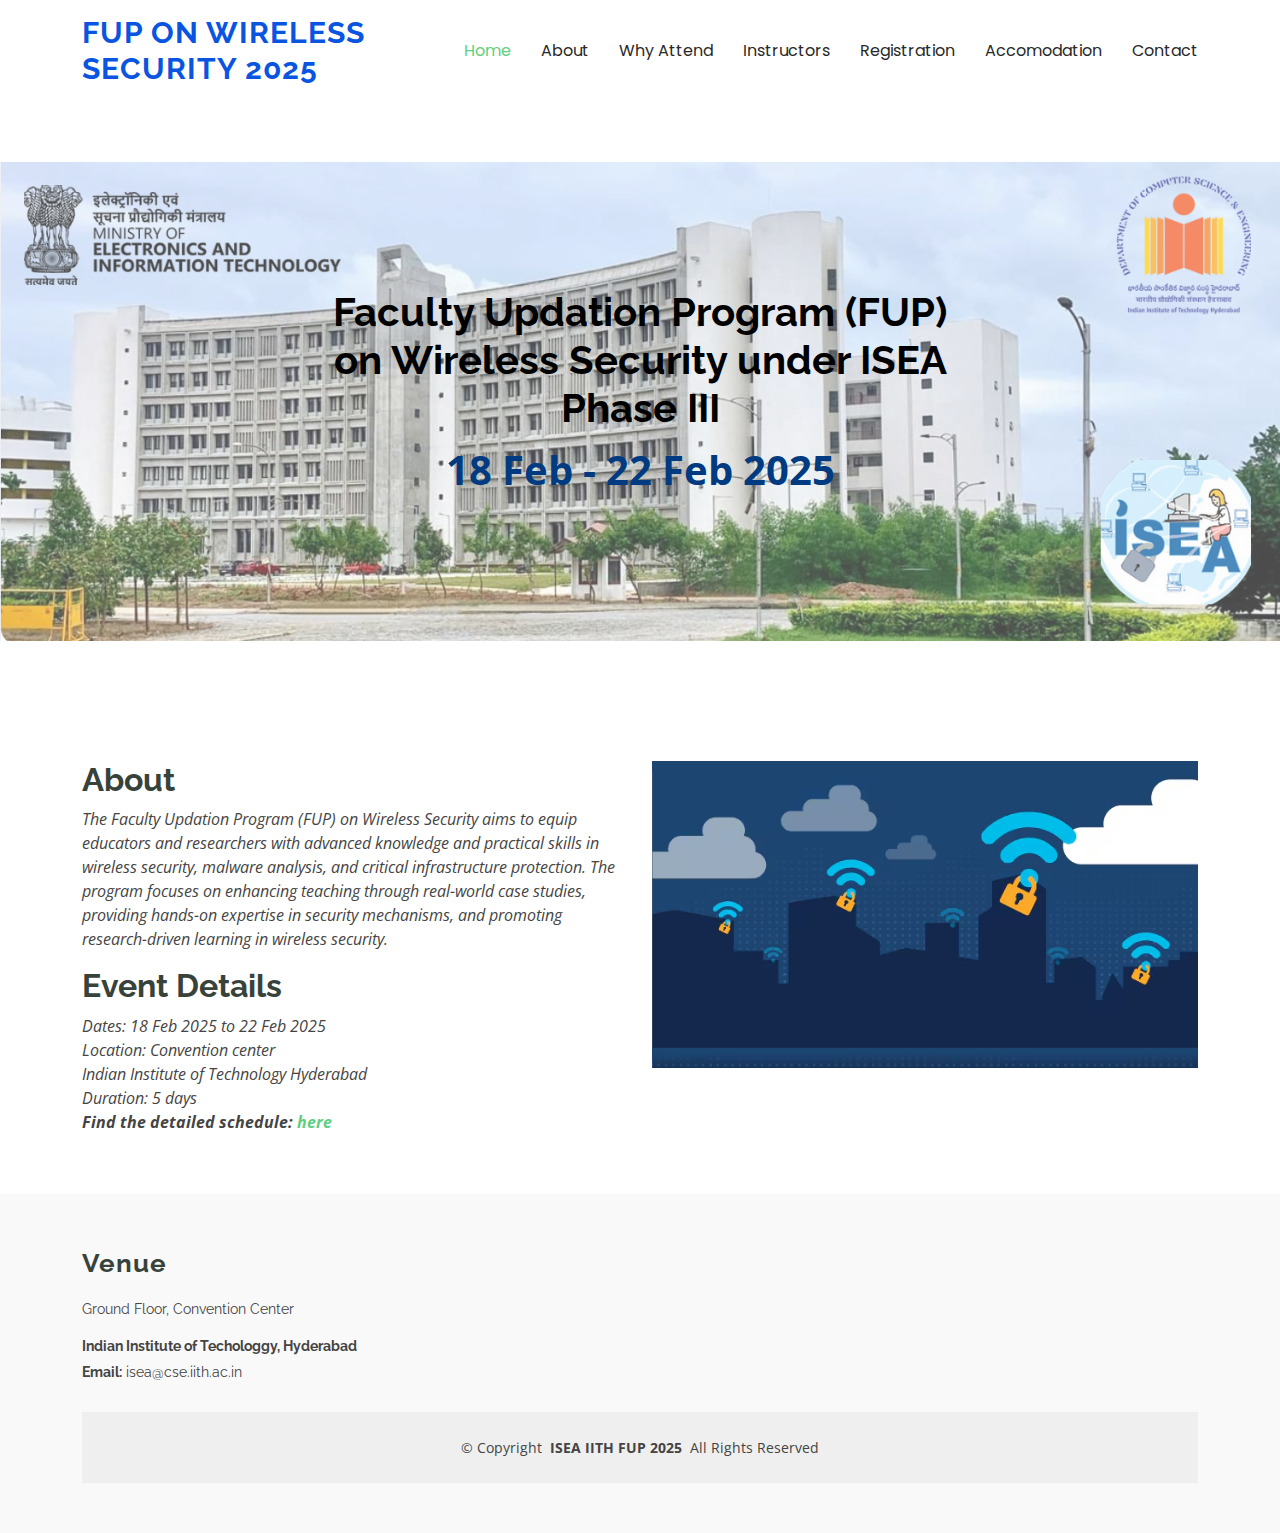
<file: ISEA IITH FUP 2025/index.html>
<!DOCTYPE html>
<html lang="en">

<head>
  <meta charset="utf-8">
  <meta content="width=device-width, initial-scale=1.0" name="viewport">
  <title>ISEA IITH FUP 2025</title>
  <meta name="description" content="">
  <meta name="keywords" content="">

  <!-- Favicons -->
  <link href="assets/img/favicon.png" rel="icon">
  <link href="assets/img/apple-touch-icon.png" rel="apple-touch-icon">

  <!-- Fonts -->
  <link href="https://fonts.googleapis.com" rel="preconnect">
  <link href="https://fonts.gstatic.com" rel="preconnect" crossorigin>
  <link href="https://fonts.googleapis.com/css2?family=Open+Sans:ital,wght@0,300;0,400;0,500;0,600;0,700;0,800;1,300;1,400;1,500;1,600;1,700;1,800&family=Poppins:ital,wght@0,100;0,200;0,300;0,400;0,500;0,600;0,700;0,800;0,900;1,100;1,200;1,300;1,400;1,500;1,600;1,700;1,800;1,900&family=Raleway:ital,wght@0,100;0,200;0,300;0,400;0,500;0,600;0,700;0,800;0,900;1,100;1,200;1,300;1,400;1,500;1,600;1,700;1,800;1,900&display=swap" rel="stylesheet">

  <!-- Vendor CSS Files -->
  <link href="assets/vendor/bootstrap/css/bootstrap.min.css" rel="stylesheet">
  <link href="assets/vendor/bootstrap-icons/bootstrap-icons.css" rel="stylesheet">
  <link href="assets/vendor/aos/aos.css" rel="stylesheet">
  <link href="assets/vendor/glightbox/css/glightbox.min.css" rel="stylesheet">
  <link href="assets/vendor/swiper/swiper-bundle.min.css" rel="stylesheet">

  <!-- Main CSS File -->
  <link href="assets/css/main.css" rel="stylesheet">
</head>

<body class="index-page">

  <header id="header" class="header d-flex align-items-center sticky-top">
    <div class="container-fluid container-xl position-relative d-flex align-items-center">

      <a href="index.html" class="logo d-flex align-items-center me-auto">
        <!-- Uncomment the line below if you also wish to use an image logo -->
        <!-- <img src="assets/img/logo.png" alt=""> -->
        <h1 class="sitename" style="color: #0955e2;">FUP on Wireless Security 2025</h1>
      </a>

      <nav id="navmenu" class="navmenu">
        <ul>
          <li><a href="index.html" class="active">Home<br></a></li>
          <li><a href="about.html">About</a></li>
          <li><a href="whyattend.html">Why Attend</a></li>
          <li><a href="instructors.html">Instructors</a></li>
          <li><a href="registration.html">Registration</a></li>
          <li><a href="accomodation.html">Accomodation</a></li>
          <li><a href="contact.html">Contact</a></li>
        </ul>
        <i class="mobile-nav-toggle d-xl-none bi bi-list"></i>
      </nav>
    </div>
  </header>

  <main class="main">

    <!-- Hero Section -->
    <section style="position: relative; text-align: center; color: #e05f23;">
      <img src="assets/img/main.png" alt="" style="width: 100%; height: auto; display: block;" id="cse-building">
      
      <!-- Text on Image -->
      <div style="position: absolute; top: 50%; left: 50%; transform: translate(-50%, -50%); text-align: center;">
        <h2 style="font-weight: bold; font-size: 2.5em; color: #000000;">Faculty Updation Program (FUP) on Wireless Security under ISEA Phase III</h2>
        <p style="font-weight: bold; font-size: 2.5em; color:#003a80;">18 Feb - 22 Feb 2025</p>
      </div>
    
      <!-- Button -->
      <!-- <div class="container">
        <div class="d-flex mt-4">
          <a href="courses.html" class="btn-get-started" style="color: rgb(114, 16, 16); font-weight: bold;">Get Started</a>
        </div>
      </div> -->
    </section>
    <!-- /Hero Section -->

    <!-- About Section -->
    <section id="about" class="about section">

      <div class="container">

        <div class="row gy-4">

          <div class="col-lg-6 order-1 order-lg-2" data-aos="fade-up" data-aos-delay="100">
            <img src="assets/img/about.jpg" class="img-fluid" alt="">
          </div>

          <div class="col-lg-6 order-2 order-lg-1 content" data-aos="fade-up" data-aos-delay="200">
            <h3>About</h3>
            <p class="fst-italic">
              The Faculty Updation Program (FUP) on Wireless Security aims to equip educators and researchers with advanced knowledge and practical skills in wireless security, malware analysis, and critical infrastructure protection. The program focuses on enhancing teaching through real-world case studies, providing hands-on expertise in security mechanisms, and promoting research-driven learning in wireless security.
            </p>
            <h3>Event Details</h3>
            <p class="fst-italic">
          Dates: 18 Feb 2025 to 22 Feb 2025 <br>
          Location: Convention center<br>Indian Institute of Technology Hyderabad <br>
          Duration: 5 days
          <br>
          <strong>Find the detailed schedule: <em><a href="https://docs.google.com/document/d/e/2PACX-1vS0HxHmSUj-y8p1cLjoumNHnjGeg33OzK_EaBwiJQJLal5rivzZ9T4Kn5Zszw1f7NoK3Ujx4I1Xz66M/pub">here</a></em></strong>
            </p>
          </div>

        </div>

      </div>

    </section><!-- /About Section -->

  </main>

  <footer id="footer" class="footer position-relative light-background">

    <div class="container footer-top">
      <div class="row gy-4">
        <div class="col-lg-4 col-md-6 footer-about">
          <a href="index.html" class="logo d-flex align-items-center">
            <span class="sitename">Venue</span>
          </a>
          <div class="footer-contact pt-3">
            <!-- <p>room number should be put</p> -->
            <p>Ground Floor, Convention Center</p>
            <p class="mt-3"><strong>Indian Institute of Techologgy, Hyderabad</strong>
            <p><strong>Email:</strong> <span>isea@cse.iith.ac.in</span></p>
          </div>
      </div>
    </div>

    <div class="container copyright text-center mt-4">
      <p>© <span>Copyright</span> <strong class="px-1 sitename">ISEA IITH FUP 2025</strong> <span>All Rights Reserved</span></p>
    </div>

  </footer>

  <!-- Scroll Top -->
  <a href="#" id="scroll-top" class="scroll-top d-flex align-items-center justify-content-center"><i class="bi bi-arrow-up-short"></i></a>

  <!-- Preloader -->
  <div id="preloader"></div>

  <!-- Vendor JS Files -->
  <script src="assets/vendor/bootstrap/js/bootstrap.bundle.min.js"></script>
  <script src="assets/vendor/php-email-form/validate.js"></script>
  <script src="assets/vendor/aos/aos.js"></script>
  <script src="assets/vendor/glightbox/js/glightbox.min.js"></script>
  <script src="assets/vendor/purecounter/purecounter_vanilla.js"></script>
  <script src="assets/vendor/swiper/swiper-bundle.min.js"></script>

  <!-- Main JS File -->
  <script src="assets/js/main.js"></script>

</body>

</html>
</file>
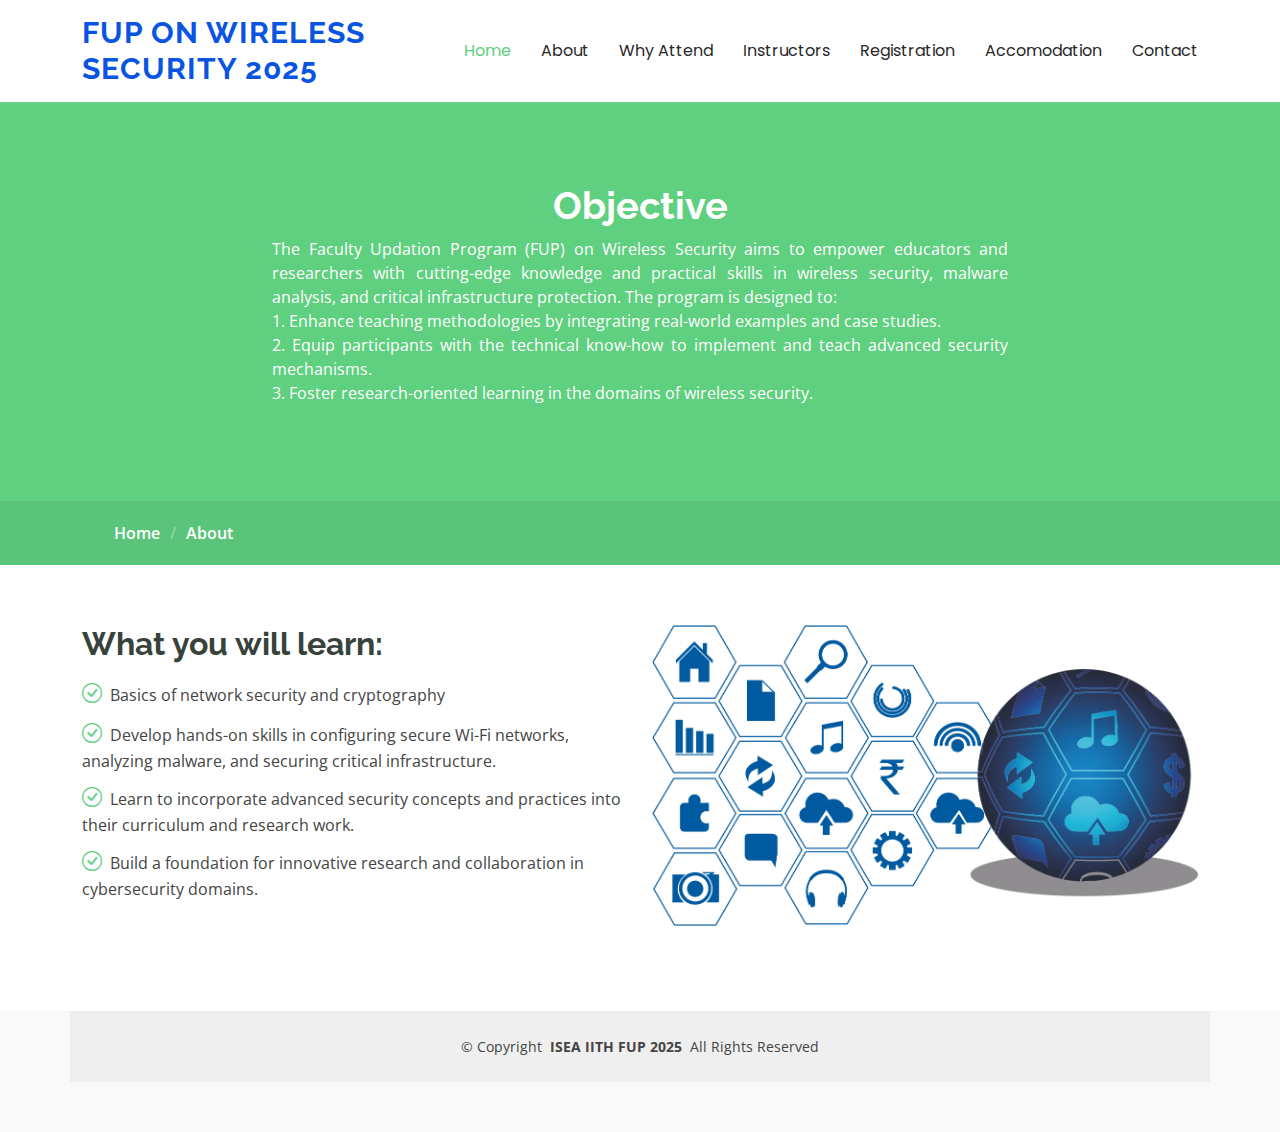
<file: ISEA IITH FUP 2025/about.html>
<!DOCTYPE html>
<html lang="en">

<head>
  <meta charset="utf-8">
  <meta content="width=device-width, initial-scale=1.0" name="viewport">
  <title>About - ISEA IITH BOOTCAMP 2025</title>
  <meta name="description" content="">
  <meta name="keywords" content="">

  <!-- Favicons -->
  <link href="assets/img/favicon.png" rel="icon">
  <link href="assets/img/apple-touch-icon.png" rel="apple-touch-icon">

  <!-- Fonts -->
  <link href="https://fonts.googleapis.com" rel="preconnect">
  <link href="https://fonts.gstatic.com" rel="preconnect" crossorigin>
  <link href="https://fonts.googleapis.com/css2?family=Open+Sans:ital,wght@0,300;0,400;0,500;0,600;0,700;0,800;1,300;1,400;1,500;1,600;1,700;1,800&family=Poppins:ital,wght@0,100;0,200;0,300;0,400;0,500;0,600;0,700;0,800;0,900;1,100;1,200;1,300;1,400;1,500;1,600;1,700;1,800;1,900&family=Raleway:ital,wght@0,100;0,200;0,300;0,400;0,500;0,600;0,700;0,800;0,900;1,100;1,200;1,300;1,400;1,500;1,600;1,700;1,800;1,900&display=swap" rel="stylesheet">

  <!-- Vendor CSS Files -->
  <link href="assets/vendor/bootstrap/css/bootstrap.min.css" rel="stylesheet">
  <link href="assets/vendor/bootstrap-icons/bootstrap-icons.css" rel="stylesheet">
  <link href="assets/vendor/aos/aos.css" rel="stylesheet">
  <link href="assets/vendor/glightbox/css/glightbox.min.css" rel="stylesheet">
  <link href="assets/vendor/swiper/swiper-bundle.min.css" rel="stylesheet">

  <!-- Main CSS File -->
  <link href="assets/css/main.css" rel="stylesheet">
</head>

<body class="about-page">

  <header id="header" class="header d-flex align-items-center sticky-top">
    <div class="container-fluid container-xl position-relative d-flex align-items-center">

      <a href="index.html" class="logo d-flex align-items-center me-auto">
        <!-- Uncomment the line below if you also wish to use an image logo -->
        <!-- <img src="assets/img/logo.png" alt=""> -->
        <h1 class="sitename" style="color: #0955e2;">FUP on Wireless Security 2025</h1>
      </a>

      <nav id="navmenu" class="navmenu">
        <ul>
          <li><a href="index.html" class="active">Home<br></a></li>
          <li><a href="about.html">About</a></li>
          <li><a href="whyattend.html">Why Attend</a></li>
          <li><a href="instructors.html">Instructors</a></li>
          <li><a href="registration.html">Registration</a></li>
          <li><a href="accomodation.html">Accomodation</a></li>
          <li><a href="contact.html">Contact</a></li>
        </ul>
        <i class="mobile-nav-toggle d-xl-none bi bi-list"></i>
      </nav>
    </div>
  </header>

  <main class="main">

    <!-- Page Title -->
    <div class="page-title" data-aos="fade">
      <div class="heading">
        <div class="container">
          <div class="row d-flex justify-content-center text-center">
            <div class="col-lg-8" id="objective">
              <h1 id="objective-heading">Objective<br></h1>
              <p class="mb-0">The Faculty Updation Program (FUP) on Wireless Security aims to empower educators and researchers with cutting-edge knowledge and practical skills in wireless security, malware analysis, and critical infrastructure protection. The program is designed to:</p>
                <p>
                1. Enhance teaching methodologies by integrating real-world examples and case studies. <br/>
                2. Equip participants with the technical know-how to implement and teach advanced security mechanisms. <br/>
                3. Foster research-oriented learning in the domains of wireless security.
                </p>
            </div>
          </div>
        </div>
      </div>
      <nav class="breadcrumbs">
        <div class="container">
          <ol>
            <li><a href="index.html">Home</a></li>
            <li class="current">About<br></li>
          </ol>
        </div>
      </nav>
    </div><!-- End Page Title -->

    <!-- About Us Section -->
    <section id="about-us" class="section about-us">

      <div class="container">

        <div class="row gy-4">

          <div class="col-lg-6 order-1 order-lg-2" data-aos="fade-up" data-aos-delay="100">
            <img src="assets/img/about-3.jpg" class="img-fluid" alt="">
          </div>

          <div class="col-lg-6 order-2 order-lg-1 content" data-aos="fade-up" data-aos-delay="200">
            <h3>What you will learn:</h3>
            <p class="fst-italic">
            </p>
            <ul>
              <li><i class="bi bi-check-circle"></i> <span>Basics of network security and cryptography</span></li>
              <li><i class="bi bi-check-circle"></i> <span>Develop hands-on skills in configuring secure Wi-Fi networks, analyzing malware, and securing critical infrastructure.</span></li>
              
              <li><i class="bi bi-check-circle"></i> <span>Learn to incorporate advanced security concepts and practices into their curriculum and research work.</span></li>
              <li><i class="bi bi-check-circle"></i> <span>Build a foundation for innovative research and collaboration in cybersecurity domains.</span></li>

            </ul>
          </div>

        </div>

      </div>

    </section><!-- /About Us Section -->

    <footer id="footer" class="footer position-relative light-background">

  
      <div class="container copyright text-center mt-4">
        <p>© <span>Copyright</span> <strong class="px-1 sitename">ISEA IITH FUP 2025</strong> <span>All Rights Reserved</span></p>
      </div>
  
    </footer>
  
  <!-- Scroll Top -->
  <a href="#" id="scroll-top" class="scroll-top d-flex align-items-center justify-content-center"><i class="bi bi-arrow-up-short"></i></a>

  <!-- Preloader -->
  <div id="preloader"></div>

  <!-- Vendor JS Files -->
  <script src="assets/vendor/bootstrap/js/bootstrap.bundle.min.js"></script>
  <script src="assets/vendor/php-email-form/validate.js"></script>
  <script src="assets/vendor/aos/aos.js"></script>
  <script src="assets/vendor/glightbox/js/glightbox.min.js"></script>
  <script src="assets/vendor/purecounter/purecounter_vanilla.js"></script>
  <script src="assets/vendor/swiper/swiper-bundle.min.js"></script>

  <!-- Main JS File -->
  <script src="assets/js/main.js"></script>

</body>

</html>
</file>
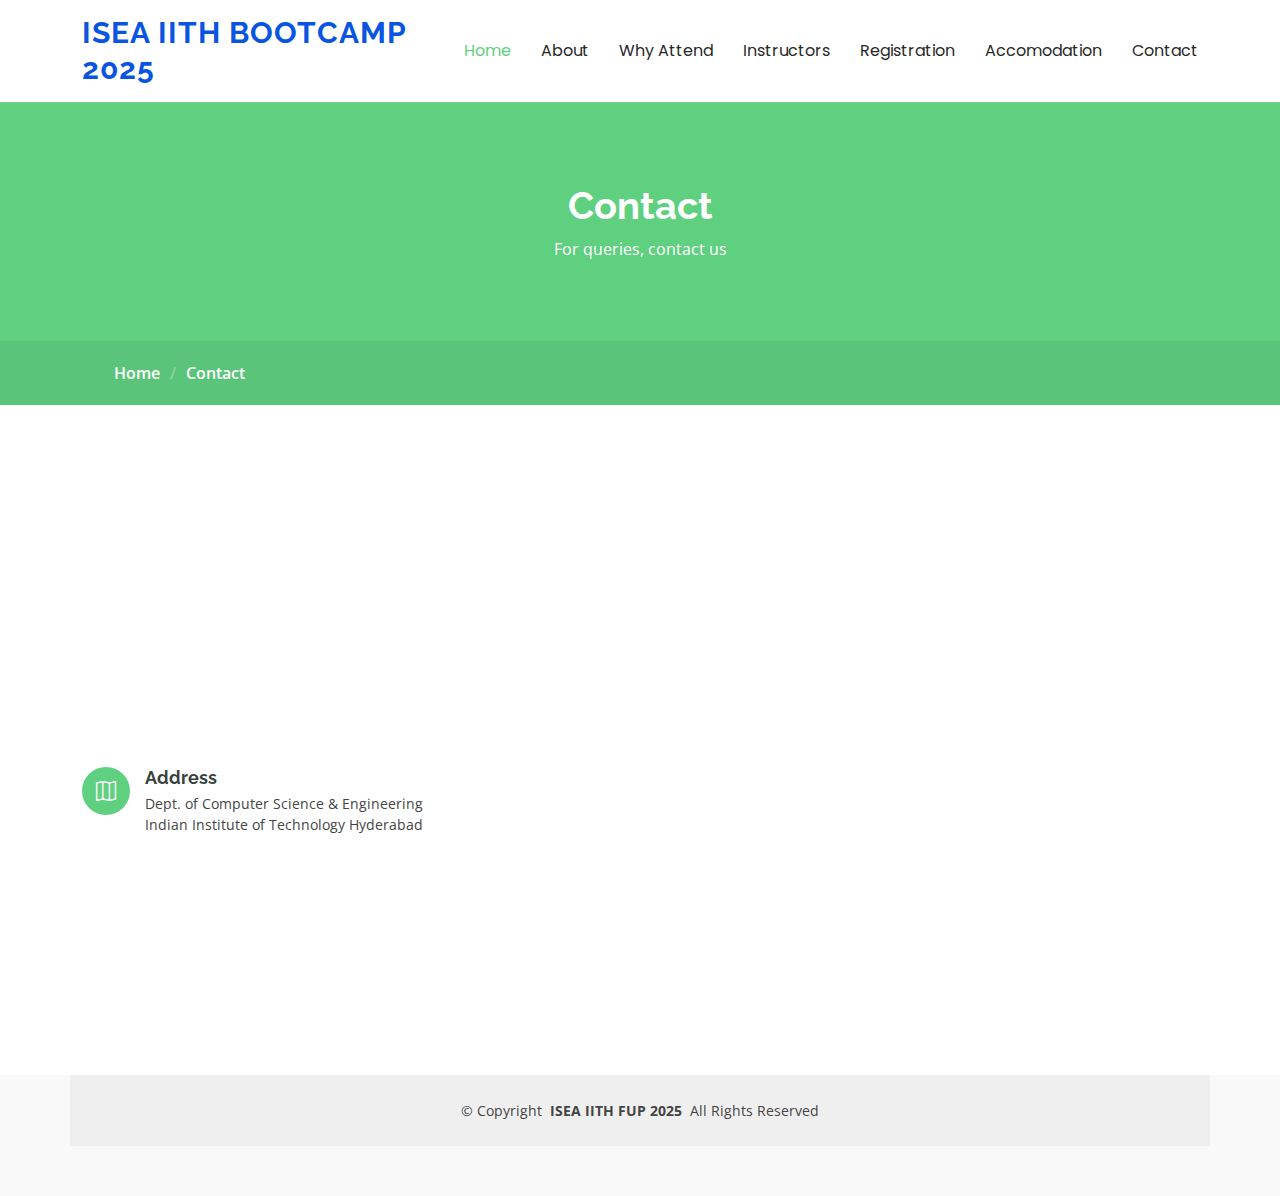
<file: ISEA IITH FUP 2025/contact.html>
<!DOCTYPE html>
<html lang="en">

<head>
  <meta charset="utf-8">
  <meta content="width=device-width, initial-scale=1.0" name="viewport">
  <title>ISEA IITH BOOTCAMP 2025</title>
  <meta name="description" content="">
  <meta name="keywords" content="">

  <!-- Favicons -->
  <link href="assets/img/favicon.png" rel="icon">
  <link href="assets/img/apple-touch-icon.png" rel="apple-touch-icon">

  <!-- Fonts -->
  <link href="https://fonts.googleapis.com" rel="preconnect">
  <link href="https://fonts.gstatic.com" rel="preconnect" crossorigin>
  <link href="https://fonts.googleapis.com/css2?family=Open+Sans:ital,wght@0,300;0,400;0,500;0,600;0,700;0,800;1,300;1,400;1,500;1,600;1,700;1,800&family=Poppins:ital,wght@0,100;0,200;0,300;0,400;0,500;0,600;0,700;0,800;0,900;1,100;1,200;1,300;1,400;1,500;1,600;1,700;1,800;1,900&family=Raleway:ital,wght@0,100;0,200;0,300;0,400;0,500;0,600;0,700;0,800;0,900;1,100;1,200;1,300;1,400;1,500;1,600;1,700;1,800;1,900&display=swap" rel="stylesheet">

  <!-- Vendor CSS Files -->
  <link href="assets/vendor/bootstrap/css/bootstrap.min.css" rel="stylesheet">
  <link href="assets/vendor/bootstrap-icons/bootstrap-icons.css" rel="stylesheet">
  <link href="assets/vendor/aos/aos.css" rel="stylesheet">
  <link href="assets/vendor/glightbox/css/glightbox.min.css" rel="stylesheet">
  <link href="assets/vendor/swiper/swiper-bundle.min.css" rel="stylesheet">

  <!-- Main CSS File -->
  <link href="assets/css/main.css" rel="stylesheet">
</head>

<body class="contact-page">

  <header id="header" class="header d-flex align-items-center sticky-top">
    <div class="container-fluid container-xl position-relative d-flex align-items-center">

      <a href="index.html" class="logo d-flex align-items-center me-auto">
        <!-- Uncomment the line below if you also wish to use an image logo -->
        <!-- <img src="assets/img/logo.png" alt=""> -->
        <h1 class="sitename" style="color: #0955e2;">ISEA IITH BOOTCAMP 2025</h1>
      </a>

      <nav id="navmenu" class="navmenu">
        <ul>
          <li><a href="index.html" class="active">Home<br></a></li>
          <li><a href="about.html">About</a></li>
          <li><a href="whyattend.html">Why Attend</a></li>
          <li><a href="instructors.html">Instructors</a></li>
          <li><a href="registration.html">Registration</a></li>
          <li><a href="accomodation.html">Accomodation</a></li>
          <li><a href="contact.html">Contact</a></li>
        </ul>
        <i class="mobile-nav-toggle d-xl-none bi bi-list"></i>
      </nav>
    </div>
  </header>

  <main class="main">

    <!-- Page Title -->
    <div class="page-title" data-aos="fade">
      <div class="heading">
        <div class="container">
          <div class="row d-flex justify-content-center text-center">
            <div class="col-lg-8">
              <h1>Contact</h1>
              <p class="mb-0">For queries, contact us</p>
            </div>
          </div>
        </div>
      </div>
      <nav class="breadcrumbs">
        <div class="container">
          <ol>
            <li><a href="index.html">Home</a></li>
            <li class="current">Contact</li>
          </ol>
        </div>
      </nav>
    </div><!-- End Page Title -->

    <!-- Contact Section -->
    <section id="contact" class="contact section">

      <div class="mb-5" data-aos="fade-up" data-aos-delay="200">
        <iframe style="border:0; width: 100%; height: 300px;" src="https://www.google.com/maps/embed?pb=!1m18!1m12!1m3!1d2384.394844513624!2d78.12318502085891!3d17.595757038341578!2m3!1f0!2f0!3f0!3m2!1i1024!2i768!4f13.1!3m3!1m2!1s0x3bcbf76428905779%3A0x1f660363e0beb20f!2sDepartment%20of%20Electrical%20Engineering%20and%20Computer%20Science%20Engineering!5e1!3m2!1sen!2sin!4v1734954822534!5m2!1sen!2sin" frameborder="0" allowfullscreen="" loading="lazy" referrerpolicy="no-referrer-when-downgrade"></iframe>
      </div><!-- End Google Maps -->

      <div class="container" data-aos="fade-up" data-aos-delay="100">

        <div class="row gy-4">

          <div class="col-lg-4">
            <div class="info-item d-flex" data-aos="fade-up" data-aos-delay="300">
              <i class="bi bi-map flex-shrink-0"></i>
              <div>
                <h3>Address</h3>
                <p>Dept. of Computer Science & Engineering <br>Indian Institute of Technology Hyderabad</p>
              </div>
            </div><!-- End Info Item -->
            

            <div class="info-item d-flex" data-aos="fade-up" data-aos-delay="500">
              <i class="bi bi-envelope flex-shrink-0"></i>
              <div>
                <h3>Email Us</h3>
                <p>isea@cse.iith.ac.in</p>
              </div>
            </div><!-- End Info Item -->

            <div class="info-item d-flex" data-aos="fade-up" data-aos-delay="500">
              <i class="bi bi-geo-alt flex-shrink-0"></i>
              <div>
                <h3>Directions to IIT Hyderabad</h3>
                <p><a href="../ISEA IITH Bootcamp 2025/assets/img/files/How-to-reach-IIT-Hyderabad.pdf" target="_blank">How to reach IIT Hyderabad</a></p>
              </div>
            </div><!-- End Info Item -->
            

          </div>

        </div>

      </div>

    </section><!-- /Contact Section -->

  </main>

  <footer id="footer" class="footer position-relative light-background">

  
    <div class="container copyright text-center mt-4">
      <p>© <span>Copyright</span> <strong class="px-1 sitename">ISEA IITH FUP 2025</strong> <span>All Rights Reserved</span></p>
    </div>

  </footer>

  <!-- Scroll Top -->
  <a href="#" id="scroll-top" class="scroll-top d-flex align-items-center justify-content-center"><i class="bi bi-arrow-up-short"></i></a>

  <!-- Preloader -->
  <div id="preloader"></div>

  <!-- Vendor JS Files -->
  <script src="assets/vendor/bootstrap/js/bootstrap.bundle.min.js"></script>
  <script src="assets/vendor/php-email-form/validate.js"></script>
  <script src="assets/vendor/aos/aos.js"></script>
  <script src="assets/vendor/glightbox/js/glightbox.min.js"></script>
  <script src="assets/vendor/purecounter/purecounter_vanilla.js"></script>
  <script src="assets/vendor/swiper/swiper-bundle.min.js"></script>

  <!-- Main JS File -->
  <script src="assets/js/main.js"></script>

</body>

</html>
</file>
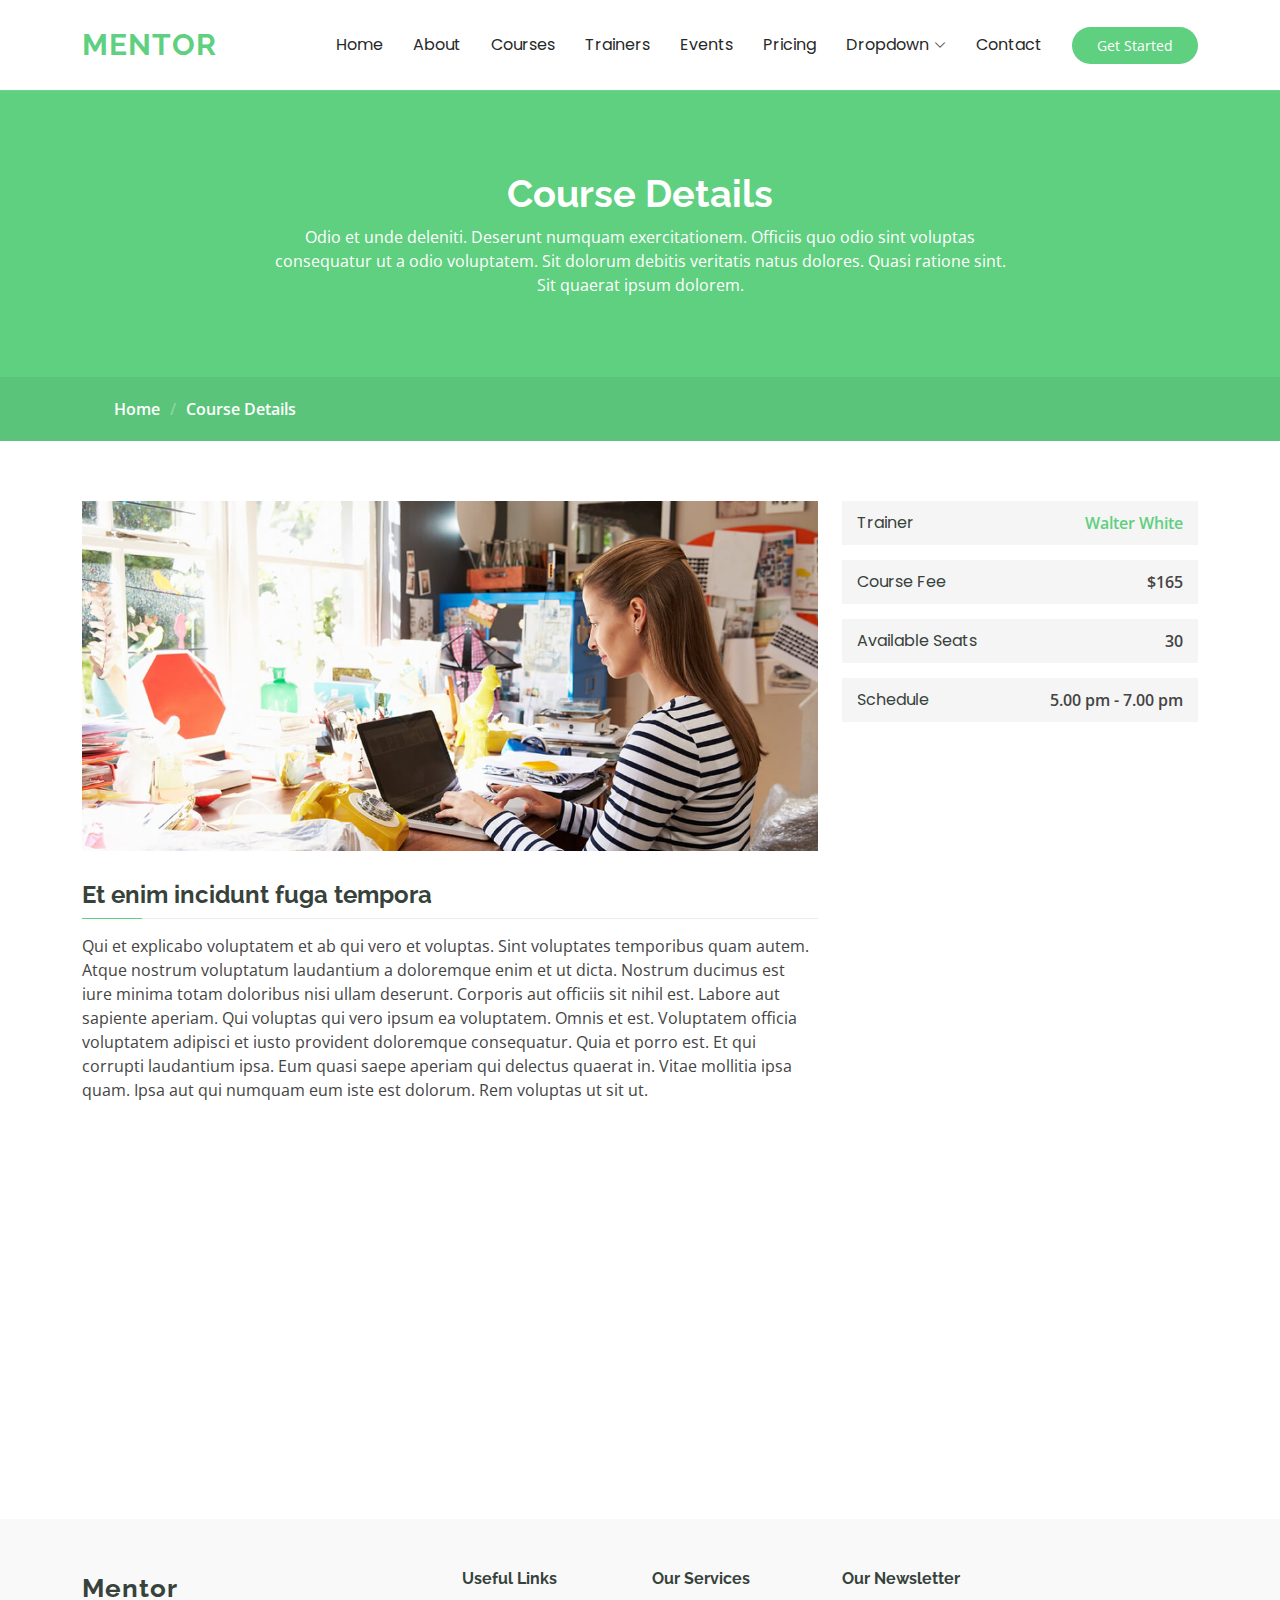
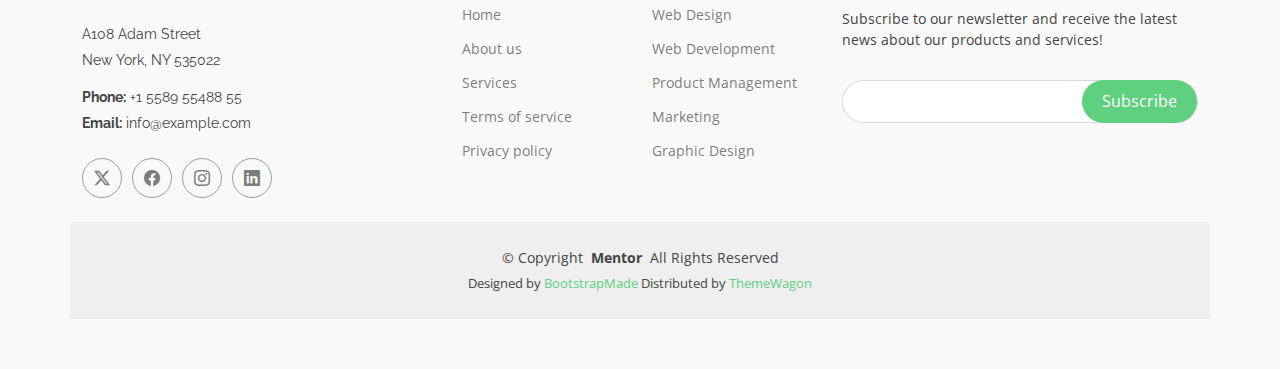
<file: ISEA IITH FUP 2025/course-details.html>
<!DOCTYPE html>
<html lang="en">

<head>
  <meta charset="utf-8">
  <meta content="width=device-width, initial-scale=1.0" name="viewport">
  <title>Course Details - Mentor Bootstrap Template</title>
  <meta name="description" content="">
  <meta name="keywords" content="">

  <!-- Favicons -->
  <link href="assets/img/favicon.png" rel="icon">
  <link href="assets/img/apple-touch-icon.png" rel="apple-touch-icon">

  <!-- Fonts -->
  <link href="https://fonts.googleapis.com" rel="preconnect">
  <link href="https://fonts.gstatic.com" rel="preconnect" crossorigin>
  <link href="https://fonts.googleapis.com/css2?family=Open+Sans:ital,wght@0,300;0,400;0,500;0,600;0,700;0,800;1,300;1,400;1,500;1,600;1,700;1,800&family=Poppins:ital,wght@0,100;0,200;0,300;0,400;0,500;0,600;0,700;0,800;0,900;1,100;1,200;1,300;1,400;1,500;1,600;1,700;1,800;1,900&family=Raleway:ital,wght@0,100;0,200;0,300;0,400;0,500;0,600;0,700;0,800;0,900;1,100;1,200;1,300;1,400;1,500;1,600;1,700;1,800;1,900&display=swap" rel="stylesheet">

  <!-- Vendor CSS Files -->
  <link href="assets/vendor/bootstrap/css/bootstrap.min.css" rel="stylesheet">
  <link href="assets/vendor/bootstrap-icons/bootstrap-icons.css" rel="stylesheet">
  <link href="assets/vendor/aos/aos.css" rel="stylesheet">
  <link href="assets/vendor/glightbox/css/glightbox.min.css" rel="stylesheet">
  <link href="assets/vendor/swiper/swiper-bundle.min.css" rel="stylesheet">

  <!-- Main CSS File -->
  <link href="assets/css/main.css" rel="stylesheet">

  <!-- =======================================================
  * Template Name: Mentor
  * Template URL: https://bootstrapmade.com/mentor-free-education-bootstrap-theme/
  * Updated: Aug 07 2024 with Bootstrap v5.3.3
  * Author: BootstrapMade.com
  * License: https://bootstrapmade.com/license/
  ======================================================== -->
</head>

<body class="course-details-page">

  <header id="header" class="header d-flex align-items-center sticky-top">
    <div class="container-fluid container-xl position-relative d-flex align-items-center">

      <a href="index.html" class="logo d-flex align-items-center me-auto">
        <!-- Uncomment the line below if you also wish to use an image logo -->
        <!-- <img src="assets/img/logo.png" alt=""> -->
        <h1 class="sitename">Mentor</h1>
      </a>

      <nav id="navmenu" class="navmenu">
        <ul>
          <li><a href="index.html">Home<br></a></li>
          <li><a href="about.html">About</a></li>
          <li><a href="courses.html">Courses</a></li>
          <li><a href="trainers.html">Trainers</a></li>
          <li><a href="events.html">Events</a></li>
          <li><a href="pricing.html">Pricing</a></li>
          <li class="dropdown"><a href="#"><span>Dropdown</span> <i class="bi bi-chevron-down toggle-dropdown"></i></a>
            <ul>
              <li><a href="#">Dropdown 1</a></li>
              <li class="dropdown"><a href="#"><span>Deep Dropdown</span> <i class="bi bi-chevron-down toggle-dropdown"></i></a>
                <ul>
                  <li><a href="#">Deep Dropdown 1</a></li>
                  <li><a href="#">Deep Dropdown 2</a></li>
                  <li><a href="#">Deep Dropdown 3</a></li>
                  <li><a href="#">Deep Dropdown 4</a></li>
                  <li><a href="#">Deep Dropdown 5</a></li>
                </ul>
              </li>
              <li><a href="#">Dropdown 2</a></li>
              <li><a href="#">Dropdown 3</a></li>
              <li><a href="#">Dropdown 4</a></li>
            </ul>
          </li>
          <li><a href="contact.html">Contact</a></li>
        </ul>
        <i class="mobile-nav-toggle d-xl-none bi bi-list"></i>
      </nav>

      <a class="btn-getstarted" href="courses.html">Get Started</a>

    </div>
  </header>

  <main class="main">

    <!-- Page Title -->
    <div class="page-title" data-aos="fade">
      <div class="heading">
        <div class="container">
          <div class="row d-flex justify-content-center text-center">
            <div class="col-lg-8">
              <h1>Course Details</h1>
              <p class="mb-0">Odio et unde deleniti. Deserunt numquam exercitationem. Officiis quo odio sint voluptas consequatur ut a odio voluptatem. Sit dolorum debitis veritatis natus dolores. Quasi ratione sint. Sit quaerat ipsum dolorem.</p>
            </div>
          </div>
        </div>
      </div>
      <nav class="breadcrumbs">
        <div class="container">
          <ol>
            <li><a href="index.html">Home</a></li>
            <li class="current">Course Details</li>
          </ol>
        </div>
      </nav>
    </div><!-- End Page Title -->

    <!-- Courses Course Details Section -->
    <section id="courses-course-details" class="courses-course-details section">

      <div class="container" data-aos="fade-up">

        <div class="row">
          <div class="col-lg-8">
            <img src="assets/img/course-details.jpg" class="img-fluid" alt="">
            <h3>Et enim incidunt fuga tempora</h3>
            <p>
              Qui et explicabo voluptatem et ab qui vero et voluptas. Sint voluptates temporibus quam autem. Atque nostrum voluptatum laudantium a doloremque enim et ut dicta. Nostrum ducimus est iure minima totam doloribus nisi ullam deserunt. Corporis aut officiis sit nihil est. Labore aut sapiente aperiam.
              Qui voluptas qui vero ipsum ea voluptatem. Omnis et est. Voluptatem officia voluptatem adipisci et iusto provident doloremque consequatur. Quia et porro est. Et qui corrupti laudantium ipsa.
              Eum quasi saepe aperiam qui delectus quaerat in. Vitae mollitia ipsa quam. Ipsa aut qui numquam eum iste est dolorum. Rem voluptas ut sit ut.
            </p>
          </div>
          <div class="col-lg-4">

            <div class="course-info d-flex justify-content-between align-items-center">
              <h5>Trainer</h5>
              <p><a href="#">Walter White</a></p>
            </div>

            <div class="course-info d-flex justify-content-between align-items-center">
              <h5>Course Fee</h5>
              <p>$165</p>
            </div>

            <div class="course-info d-flex justify-content-between align-items-center">
              <h5>Available Seats</h5>
              <p>30</p>
            </div>

            <div class="course-info d-flex justify-content-between align-items-center">
              <h5>Schedule</h5>
              <p>5.00 pm - 7.00 pm</p>
            </div>

          </div>
        </div>

      </div>

    </section><!-- /Courses Course Details Section -->

    <!-- Tabs Section -->
    <section id="tabs" class="tabs section">

      <div class="container" data-aos="fade-up" data-aos-delay="100">

        <div class="row">
          <div class="col-lg-3">
            <ul class="nav nav-tabs flex-column">
              <li class="nav-item">
                <a class="nav-link active show" data-bs-toggle="tab" href="#tab-1">Modi sit est</a>
              </li>
              <li class="nav-item">
                <a class="nav-link" data-bs-toggle="tab" href="#tab-2">Unde praesentium sed</a>
              </li>
              <li class="nav-item">
                <a class="nav-link" data-bs-toggle="tab" href="#tab-3">Pariatur explicabo vel</a>
              </li>
              <li class="nav-item">
                <a class="nav-link" data-bs-toggle="tab" href="#tab-4">Nostrum qui quasi</a>
              </li>
              <li class="nav-item">
                <a class="nav-link" data-bs-toggle="tab" href="#tab-5">Iusto ut expedita aut</a>
              </li>
            </ul>
          </div>
          <div class="col-lg-9 mt-4 mt-lg-0">
            <div class="tab-content">
              <div class="tab-pane active show" id="tab-1">
                <div class="row">
                  <div class="col-lg-8 details order-2 order-lg-1">
                    <h3>Architecto ut aperiam autem id</h3>
                    <p class="fst-italic">Qui laudantium consequatur laborum sit qui ad sapiente dila parde sonata raqer a videna mareta paulona marka</p>
                    <p>Et nobis maiores eius. Voluptatibus ut enim blanditiis atque harum sint. Laborum eos ipsum ipsa odit magni. Incidunt hic ut molestiae aut qui. Est repellat minima eveniet eius et quis magni nihil. Consequatur dolorem quaerat quos qui similique accusamus nostrum rem vero</p>
                  </div>
                  <div class="col-lg-4 text-center order-1 order-lg-2">
                    <img src="assets/img/tabs/tab-1.png" alt="" class="img-fluid">
                  </div>
                </div>
              </div>
              <div class="tab-pane" id="tab-2">
                <div class="row">
                  <div class="col-lg-8 details order-2 order-lg-1">
                    <h3>Et blanditiis nemo veritatis excepturi</h3>
                    <p class="fst-italic">Qui laudantium consequatur laborum sit qui ad sapiente dila parde sonata raqer a videna mareta paulona marka</p>
                    <p>Ea ipsum voluptatem consequatur quis est. Illum error ullam omnis quia et reiciendis sunt sunt est. Non aliquid repellendus itaque accusamus eius et velit ipsa voluptates. Optio nesciunt eaque beatae accusamus lerode pakto madirna desera vafle de nideran pal</p>
                  </div>
                  <div class="col-lg-4 text-center order-1 order-lg-2">
                    <img src="assets/img/tabs/tab-2.png" alt="" class="img-fluid">
                  </div>
                </div>
              </div>
              <div class="tab-pane" id="tab-3">
                <div class="row">
                  <div class="col-lg-8 details order-2 order-lg-1">
                    <h3>Impedit facilis occaecati odio neque aperiam sit</h3>
                    <p class="fst-italic">Eos voluptatibus quo. Odio similique illum id quidem non enim fuga. Qui natus non sunt dicta dolor et. In asperiores velit quaerat perferendis aut</p>
                    <p>Iure officiis odit rerum. Harum sequi eum illum corrupti culpa veritatis quisquam. Neque necessitatibus illo rerum eum ut. Commodi ipsam minima molestiae sed laboriosam a iste odio. Earum odit nesciunt fugiat sit ullam. Soluta et harum voluptatem optio quae</p>
                  </div>
                  <div class="col-lg-4 text-center order-1 order-lg-2">
                    <img src="assets/img/tabs/tab-3.png" alt="" class="img-fluid">
                  </div>
                </div>
              </div>
              <div class="tab-pane" id="tab-4">
                <div class="row">
                  <div class="col-lg-8 details order-2 order-lg-1">
                    <h3>Fuga dolores inventore laboriosam ut est accusamus laboriosam dolore</h3>
                    <p class="fst-italic">Totam aperiam accusamus. Repellat consequuntur iure voluptas iure porro quis delectus</p>
                    <p>Eaque consequuntur consequuntur libero expedita in voluptas. Nostrum ipsam necessitatibus aliquam fugiat debitis quis velit. Eum ex maxime error in consequatur corporis atque. Eligendi asperiores sed qui veritatis aperiam quia a laborum inventore</p>
                  </div>
                  <div class="col-lg-4 text-center order-1 order-lg-2">
                    <img src="assets/img/tabs/tab-4.png" alt="" class="img-fluid">
                  </div>
                </div>
              </div>
              <div class="tab-pane" id="tab-5">
                <div class="row">
                  <div class="col-lg-8 details order-2 order-lg-1">
                    <h3>Est eveniet ipsam sindera pad rone matrelat sando reda</h3>
                    <p class="fst-italic">Omnis blanditiis saepe eos autem qui sunt debitis porro quia.</p>
                    <p>Exercitationem nostrum omnis. Ut reiciendis repudiandae minus. Omnis recusandae ut non quam ut quod eius qui. Ipsum quia odit vero atque qui quibusdam amet. Occaecati sed est sint aut vitae molestiae voluptate vel</p>
                  </div>
                  <div class="col-lg-4 text-center order-1 order-lg-2">
                    <img src="assets/img/tabs/tab-5.png" alt="" class="img-fluid">
                  </div>
                </div>
              </div>
            </div>
          </div>
        </div>

      </div>

    </section><!-- /Tabs Section -->

  </main>

  <footer id="footer" class="footer position-relative light-background">

    <div class="container footer-top">
      <div class="row gy-4">
        <div class="col-lg-4 col-md-6 footer-about">
          <a href="index.html" class="logo d-flex align-items-center">
            <span class="sitename">Mentor</span>
          </a>
          <div class="footer-contact pt-3">
            <p>A108 Adam Street</p>
            <p>New York, NY 535022</p>
            <p class="mt-3"><strong>Phone:</strong> <span>+1 5589 55488 55</span></p>
            <p><strong>Email:</strong> <span>info@example.com</span></p>
          </div>
          <div class="social-links d-flex mt-4">
            <a href=""><i class="bi bi-twitter-x"></i></a>
            <a href=""><i class="bi bi-facebook"></i></a>
            <a href=""><i class="bi bi-instagram"></i></a>
            <a href=""><i class="bi bi-linkedin"></i></a>
          </div>
        </div>

        <div class="col-lg-2 col-md-3 footer-links">
          <h4>Useful Links</h4>
          <ul>
            <li><a href="#">Home</a></li>
            <li><a href="#">About us</a></li>
            <li><a href="#">Services</a></li>
            <li><a href="#">Terms of service</a></li>
            <li><a href="#">Privacy policy</a></li>
          </ul>
        </div>

        <div class="col-lg-2 col-md-3 footer-links">
          <h4>Our Services</h4>
          <ul>
            <li><a href="#">Web Design</a></li>
            <li><a href="#">Web Development</a></li>
            <li><a href="#">Product Management</a></li>
            <li><a href="#">Marketing</a></li>
            <li><a href="#">Graphic Design</a></li>
          </ul>
        </div>

        <div class="col-lg-4 col-md-12 footer-newsletter">
          <h4>Our Newsletter</h4>
          <p>Subscribe to our newsletter and receive the latest news about our products and services!</p>
          <form action="forms/newsletter.php" method="post" class="php-email-form">
            <div class="newsletter-form"><input type="email" name="email"><input type="submit" value="Subscribe"></div>
            <div class="loading">Loading</div>
            <div class="error-message"></div>
            <div class="sent-message">Your subscription request has been sent. Thank you!</div>
          </form>
        </div>

      </div>
    </div>

    <div class="container copyright text-center mt-4">
      <p>© <span>Copyright</span> <strong class="px-1 sitename">Mentor</strong> <span>All Rights Reserved</span></p>
      <div class="credits">
        <!-- All the links in the footer should remain intact. -->
        <!-- You can delete the links only if you've purchased the pro version. -->
        <!-- Licensing information: https://bootstrapmade.com/license/ -->
        <!-- Purchase the pro version with working PHP/AJAX contact form: [buy-url] -->
        Designed by <a href="https://bootstrapmade.com/">BootstrapMade</a> Distributed by <a href=“https://themewagon.com>ThemeWagon
      </div>
    </div>

  </footer>

  <!-- Scroll Top -->
  <a href="#" id="scroll-top" class="scroll-top d-flex align-items-center justify-content-center"><i class="bi bi-arrow-up-short"></i></a>

  <!-- Preloader -->
  <div id="preloader"></div>

  <!-- Vendor JS Files -->
  <script src="assets/vendor/bootstrap/js/bootstrap.bundle.min.js"></script>
  <script src="assets/vendor/php-email-form/validate.js"></script>
  <script src="assets/vendor/aos/aos.js"></script>
  <script src="assets/vendor/glightbox/js/glightbox.min.js"></script>
  <script src="assets/vendor/purecounter/purecounter_vanilla.js"></script>
  <script src="assets/vendor/swiper/swiper-bundle.min.js"></script>

  <!-- Main JS File -->
  <script src="assets/js/main.js"></script>

</body>

</html>
</file>
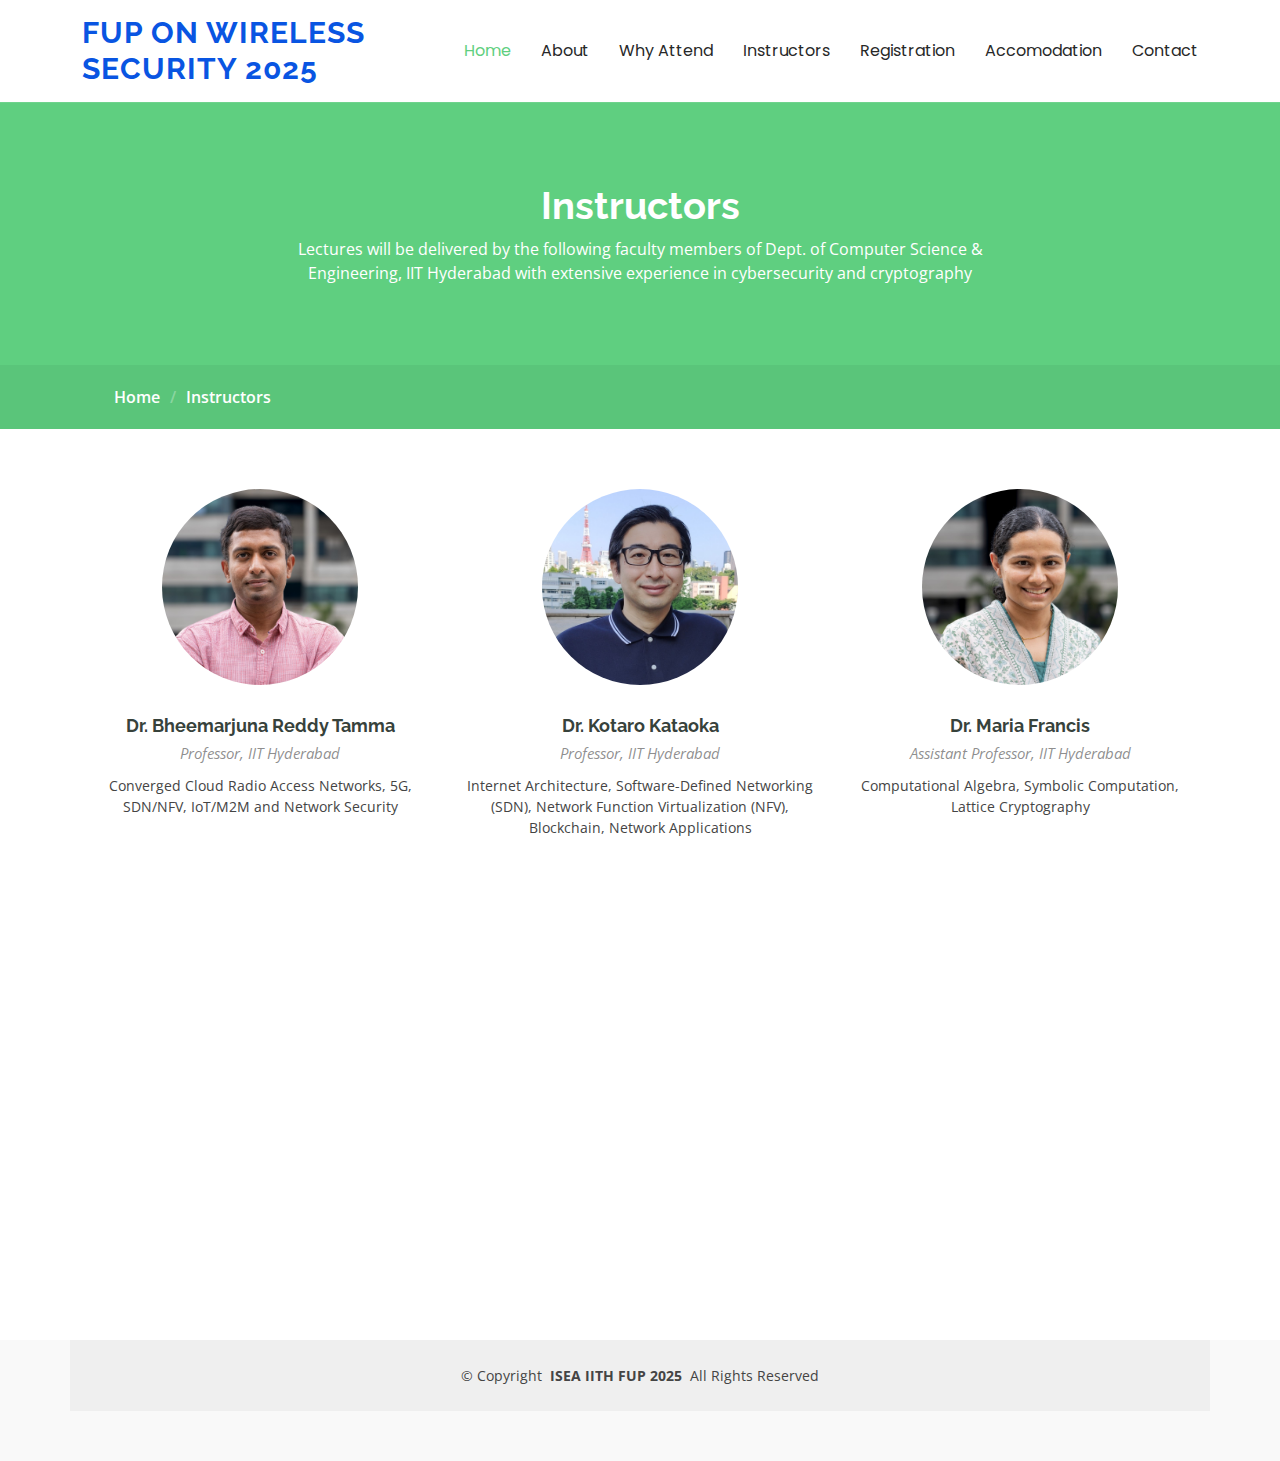
<file: ISEA IITH FUP 2025/instructors.html>
<!DOCTYPE html>
<html lang="en">

<head>
  <meta charset="utf-8">
  <meta content="width=device-width, initial-scale=1.0" name="viewport">
  <title>ISEA IITH BOOTCAMP 2025</title>
  <meta name="description" content="">
  <meta name="keywords" content="">

  <!-- Favicons -->
  <link href="assets/img/favicon.png" rel="icon">
  <link href="assets/img/apple-touch-icon.png" rel="apple-touch-icon">

  <!-- Fonts -->
  <link href="https://fonts.googleapis.com" rel="preconnect">
  <link href="https://fonts.gstatic.com" rel="preconnect" crossorigin>
  <link href="https://fonts.googleapis.com/css2?family=Open+Sans:ital,wght@0,300;0,400;0,500;0,600;0,700;0,800;1,300;1,400;1,500;1,600;1,700;1,800&family=Poppins:ital,wght@0,100;0,200;0,300;0,400;0,500;0,600;0,700;0,800;0,900;1,100;1,200;1,300;1,400;1,500;1,600;1,700;1,800;1,900&family=Raleway:ital,wght@0,100;0,200;0,300;0,400;0,500;0,600;0,700;0,800;0,900;1,100;1,200;1,300;1,400;1,500;1,600;1,700;1,800;1,900&display=swap" rel="stylesheet">

  <!-- Vendor CSS Files -->
  <link href="assets/vendor/bootstrap/css/bootstrap.min.css" rel="stylesheet">
  <link href="assets/vendor/bootstrap-icons/bootstrap-icons.css" rel="stylesheet">
  <link href="assets/vendor/aos/aos.css" rel="stylesheet">
  <link href="assets/vendor/glightbox/css/glightbox.min.css" rel="stylesheet">
  <link href="assets/vendor/swiper/swiper-bundle.min.css" rel="stylesheet">

  <!-- Main CSS File -->
  <link href="assets/css/main.css" rel="stylesheet">

</head>

<body class="trainers-page">

  <header id="header" class="header d-flex align-items-center sticky-top">
    <div class="container-fluid container-xl position-relative d-flex align-items-center">

      <a href="index.html" class="logo d-flex align-items-center me-auto">
        <!-- Uncomment the line below if you also wish to use an image logo -->
        <!-- <img src="assets/img/logo.png" alt=""> -->
        <h1 class="sitename" style="color: #0955e2;">FUP on Wireless Security 2025</h1>
      </a>
      <nav id="navmenu" class="navmenu">
        <ul>
          <li><a href="index.html" class="active">Home<br></a></li>
          <li><a href="about.html">About</a></li>
          <li><a href="whyattend.html">Why Attend</a></li>
          <li><a href="instructors.html">Instructors</a></li>
          <li><a href="registration.html">Registration</a></li>
          <li><a href="accomodation.html">Accomodation</a></li>
          <li><a href="contact.html">Contact</a></li>
        </ul>
        <i class="mobile-nav-toggle d-xl-none bi bi-list"></i>
      </nav>
    </div>
  </header>

  <main class="main">

    <!-- Page Title -->
    <div class="page-title" data-aos="fade">
      <div class="heading">
        <div class="container">
          <div class="row d-flex justify-content-center text-center">
            <div class="col-lg-8">
              <h1>Instructors</h1>
              <p class="mb-0">Lectures will be delivered by the following faculty members of Dept. of Computer Science & Engineering, IIT Hyderabad with extensive experience in cybersecurity and cryptography</p>
            </div>
          </div>
        </div>
      </div>
      <nav class="breadcrumbs">
        <div class="container">
          <ol>
            <li><a href="index.html">Home</a></li>
            <li class="current">Instructors</li>
          </ol>
        </div>
      </nav>
    </div><!-- End Page Title -->

    <!-- Trainers Section -->
    <section id="trainers" class="section trainers">

      <div class="container">

        <div class="row gy-5">

          <div class="col-lg-4 col-md-6 member" data-aos="fade-up" data-aos-delay="100">
            <div class="member-img">
              <img src="assets/img/arjun.jpg" class="img-fluid" alt="">
            </div>
            <div class="member-info text-center">
              <h4>Dr. Bheemarjuna Reddy Tamma</h4>
              <span>Professor, IIT Hyderabad</span>
              <p>Converged Cloud Radio Access Networks, 5G, SDN/NFV, IoT/M2M and Network Security</p>
            </div>
          </div><!-- End Team Member -->

          <div class="col-lg-4 col-md-6 member" data-aos="fade-up" data-aos-delay="400">
            <div class="member-img">
              <img src="assets/img/KotaroKataoka_20220604.jpg" class="img-fluid" alt="">
            </div>
            <div class="member-info text-center">
              <h4>Dr. Kotaro Kataoka</h4>
              <span>Professor, IIT Hyderabad</span>
              <p>Internet Architecture, Software-Defined Networking (SDN), Network Function Virtualization (NFV), Blockchain, Network Applications</p>
            </div>
          </div>
          
          <div class="col-lg-4 col-md-6 member" data-aos="fade-up" data-aos-delay="200">
            <div class="member-img">
              <img src="assets/img/maria.jpg" class="img-fluid" alt="">
            </div>
            <div class="member-info text-center">
              <h4>Dr. Maria Francis</h4>
              <span>Assistant Professor, IIT Hyderabad</span>
              <p>Computational Algebra, Symbolic Computation, Lattice Cryptography</p>
            </div>
          </div><!-- End Team Member -->

          <div class="col-lg-4 col-md-6 member" data-aos="fade-up" data-aos-delay="400">
            <div class="member-img">
              <img src="assets/img/Prof_Sandeep_Shukla.jpg" class="img-fluid" alt="">
            </div>
            <div class="member-info text-center">
              <h4>Dr. Sandeep K. Shukla</h4>
              <span>Professor, IIT Kanpur</span>
              <p>Cyber Security, Embedded Systems, Critical Infrastructures, Formal Methods, Embedded Software and Hardware Design, System Level Languages, Smart Grid, Smart Infrastructures.</p>
            </div>
          </div>
          <!-- End Team Member -->

          <div class="col-lg-4 col-md-6 member" data-aos="fade-up" data-aos-delay="300">
            <div class="member-img">
              <img src="assets/img/saurabh.jpg" class="img-fluid" alt="">
            </div>
            <div class="member-info text-center">
              <h4>Dr. Saurabh kumar</h4>
              <span>Assistant Professor, IIT Hyderabad</span>
              <p>Cyber Security, Mobile Security, Cyber forensics and Malware Analysis</p>
            </div>
          </div><!-- End Team Member -->

          <div class="col-lg-4 col-md-6 member" data-aos="fade-up" data-aos-delay="300">
            <div class="member-img">
              <img src="assets/img/shibashis_ghosh.jpg" class="img-fluid" alt="">
            </div>
            <div class="member-info text-center">
              <h4>Shibashis Ghosh</h4>
              <span>founder of ExaBee Pvt. Ltd.</span>
              <p>Quantum Computing, Embedded Systems, Cyber Security,
                Hacking, and Digital Forensics.</p>
            </div>
          </div><!-- End Team Member -->

          

        </div>

      </div>

    </section><!-- /Trainers Section -->

  </main>

  <footer id="footer" class="footer position-relative light-background">
  
    <div class="container copyright text-center mt-4">
      <p>© <span>Copyright</span> <strong class="px-1 sitename">ISEA IITH FUP 2025</strong> <span>All Rights Reserved</span></p>
    </div>

  </footer>

  <!-- Scroll Top -->
  <a href="#" id="scroll-top" class="scroll-top d-flex align-items-center justify-content-center"><i class="bi bi-arrow-up-short"></i></a>

  <!-- Preloader -->
  <div id="preloader"></div>

  <!-- Vendor JS Files -->
  <script src="assets/vendor/bootstrap/js/bootstrap.bundle.min.js"></script>
  <script src="assets/vendor/php-email-form/validate.js"></script>
  <script src="assets/vendor/aos/aos.js"></script>
  <script src="assets/vendor/glightbox/js/glightbox.min.js"></script>
  <script src="assets/vendor/purecounter/purecounter_vanilla.js"></script>
  <script src="assets/vendor/swiper/swiper-bundle.min.js"></script>

  <!-- Main JS File -->
  <script src="assets/js/main.js"></script>

</body>

</html>
</file>
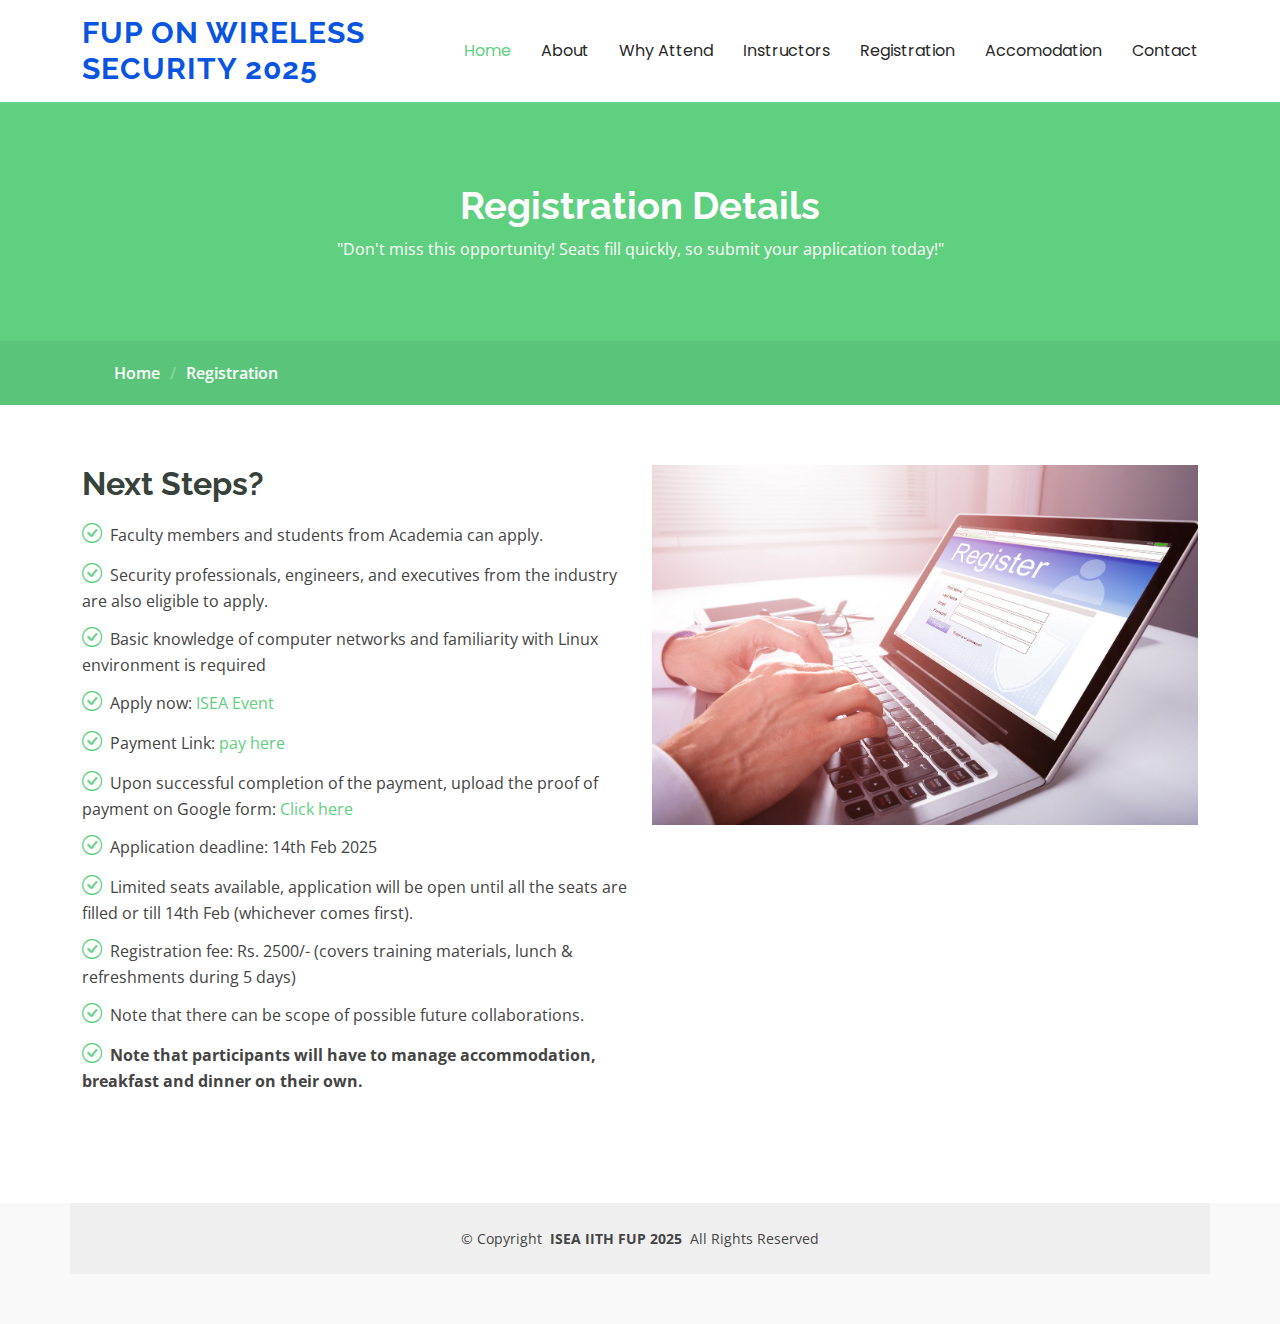
<file: ISEA IITH FUP 2025/registration.html>
<!DOCTYPE html>
<html lang="en">

<head>
  <meta charset="utf-8">
  <meta content="width=device-width, initial-scale=1.0" name="viewport">
  <title>ISEA IITH BOOTCAMP 2025</title>
  <meta name="description" content="">
  <meta name="keywords" content="">

  <!-- Favicons -->
  <link href="assets/img/favicon.png" rel="icon">
  <link href="assets/img/apple-touch-icon.png" rel="apple-touch-icon">

  <!-- Fonts -->
  <link href="https://fonts.googleapis.com" rel="preconnect">
  <link href="https://fonts.gstatic.com" rel="preconnect" crossorigin>
  <link href="https://fonts.googleapis.com/css2?family=Open+Sans:ital,wght@0,300;0,400;0,500;0,600;0,700;0,800;1,300;1,400;1,500;1,600;1,700;1,800&family=Poppins:ital,wght@0,100;0,200;0,300;0,400;0,500;0,600;0,700;0,800;0,900;1,100;1,200;1,300;1,400;1,500;1,600;1,700;1,800;1,900&family=Raleway:ital,wght@0,100;0,200;0,300;0,400;0,500;0,600;0,700;0,800;0,900;1,100;1,200;1,300;1,400;1,500;1,600;1,700;1,800;1,900&display=swap" rel="stylesheet">

  <!-- Vendor CSS Files -->
  <link href="assets/vendor/bootstrap/css/bootstrap.min.css" rel="stylesheet">
  <link href="assets/vendor/bootstrap-icons/bootstrap-icons.css" rel="stylesheet">
  <link href="assets/vendor/aos/aos.css" rel="stylesheet">
  <link href="assets/vendor/glightbox/css/glightbox.min.css" rel="stylesheet">
  <link href="assets/vendor/swiper/swiper-bundle.min.css" rel="stylesheet">

  <!-- Main CSS File -->
  <link href="assets/css/main.css" rel="stylesheet">
</head>

<body class="about-page">

  <header id="header" class="header d-flex align-items-center sticky-top">
    <div class="container-fluid container-xl position-relative d-flex align-items-center">

      <a href="index.html" class="logo d-flex align-items-center me-auto">
        <!-- Uncomment the line below if you also wish to use an image logo -->
        <!-- <img src="assets/img/logo.png" alt=""> -->
        <h1 class="sitename" style="color: #0955e2;">FUP on Wireless Security 2025</h1>
      </a>

      <nav id="navmenu" class="navmenu">
        <ul>
          <li><a href="index.html" class="active">Home<br></a></li>
          <li><a href="about.html">About</a></li>
          <li><a href="whyattend.html">Why Attend</a></li>
          <li><a href="instructors.html">Instructors</a></li>
          <li><a href="registration.html">Registration</a></li>
          <li><a href="accomodation.html">Accomodation</a></li>
          <li><a href="contact.html">Contact</a></li>
        </ul>
        <i class="mobile-nav-toggle d-xl-none bi bi-list"></i>
      </nav>
    </div>
  </header>

  <main class="main">

    <!-- Page Title -->
    <div class="page-title" data-aos="fade">
      <div class="heading">
        <div class="container">
          <div class="row d-flex justify-content-center text-center">
            <div class="col-lg-8">
              <h1>Registration Details<br></h1>
              <p class="mb-0">"Don't miss this opportunity! Seats fill quickly, so submit your application today!"</p>
            </div>
          </div>
        </div>
      </div>
      <nav class="breadcrumbs">
        <div class="container">
          <ol>
            <li><a href="index.html">Home</a></li>
            <li class="current">Registration<br></li>
          </ol>
        </div>
      </nav>
    </div><!-- End Page Title -->

    <!-- About Us Section -->
    <section id="about-us" class="section about-us">

      <div class="container">

        <div class="row gy-4">

          <div class="col-lg-6 order-1 order-lg-2" data-aos="fade-up" data-aos-delay="100">
            <img src="assets/img/about-7.jpg" class="img-fluid" alt="">
          </div>

          <div class="col-lg-6 order-2 order-lg-1 content" data-aos="fade-up" data-aos-delay="200">
            <h3>Next Steps?</h3>
            <p class="fst-italic">
            </p>
            <ul>
              <li><i class="bi bi-check-circle"></i> <span>Faculty members and students from Academia can apply.</span></li>
              <li><i class="bi bi-check-circle"></i> <span>Security professionals, engineers, and executives from the industry are also eligible to apply.</span></li>
              <li><i class="bi bi-check-circle"></i> <span>Basic knowledge of computer networks and familiarity with Linux environment is required</span></li>
              <li>
                <i class="bi bi-check-circle"></i>
                <span>Apply now: <a href="https://isea.app/event.php/IVP20250116RVDV" target="_blank" rel="noopener noreferrer">ISEA Event</a></span>
              </li>
              <li><i class="bi bi-check-circle"></i>
                <span>Payment Link: <a href="https://payments.billdesk.com/bdcollect/bd/iitof/16195" target="_blank">pay here</a></span>
              </li>
              <li><i class="bi bi-check-circle"></i>
                <span>Upon successful completion of the payment, upload the proof of payment on Google form: <a href="https://forms.gle/HjSFBFRAD24BJd3T6" target="_blank">Click here</a></span>
              </li>
              <li><i class="bi bi-check-circle"></i> <span>Application deadline: 14th Feb 2025</span></li>
              <li><i class="bi bi-check-circle"></i> <span>Limited seats available, application will be open until all the seats are filled or till 14th Feb (whichever comes first).</span></li>
              <li><i class="bi bi-check-circle"></i> <span>Registration fee: Rs. 2500/- (covers training materials, lunch & refreshments during 5 days)</span></li>
              
              <li><i class="bi bi-check-circle"></i> <span>Note that there can be scope of possible future collaborations.</span></li>

              <li><i class="bi bi-check-circle"></i> <span><b>Note that participants will have to manage accommodation, breakfast and dinner on their own.</b></span></li>

            </ul>
          </div>

        </div>

      </div>

    </section><!-- /About Us Section -->

    <footer id="footer" class="footer position-relative light-background">

  
      <div class="container copyright text-center mt-4">
        <p>© <span>Copyright</span> <strong class="px-1 sitename">ISEA IITH FUP 2025</strong> <span>All Rights Reserved</span></p>
      </div>
  
    </footer>
  
  <!-- Scroll Top -->
  <a href="#" id="scroll-top" class="scroll-top d-flex align-items-center justify-content-center"><i class="bi bi-arrow-up-short"></i></a>

  <!-- Preloader -->
  <div id="preloader"></div>

  <!-- Vendor JS Files -->
  <script src="assets/vendor/bootstrap/js/bootstrap.bundle.min.js"></script>
  <script src="assets/vendor/php-email-form/validate.js"></script>
  <script src="assets/vendor/aos/aos.js"></script>
  <script src="assets/vendor/glightbox/js/glightbox.min.js"></script>
  <script src="assets/vendor/purecounter/purecounter_vanilla.js"></script>
  <script src="assets/vendor/swiper/swiper-bundle.min.js"></script>

  <!-- Main JS File -->
  <script src="assets/js/main.js"></script>

</body>

</html>
</file>
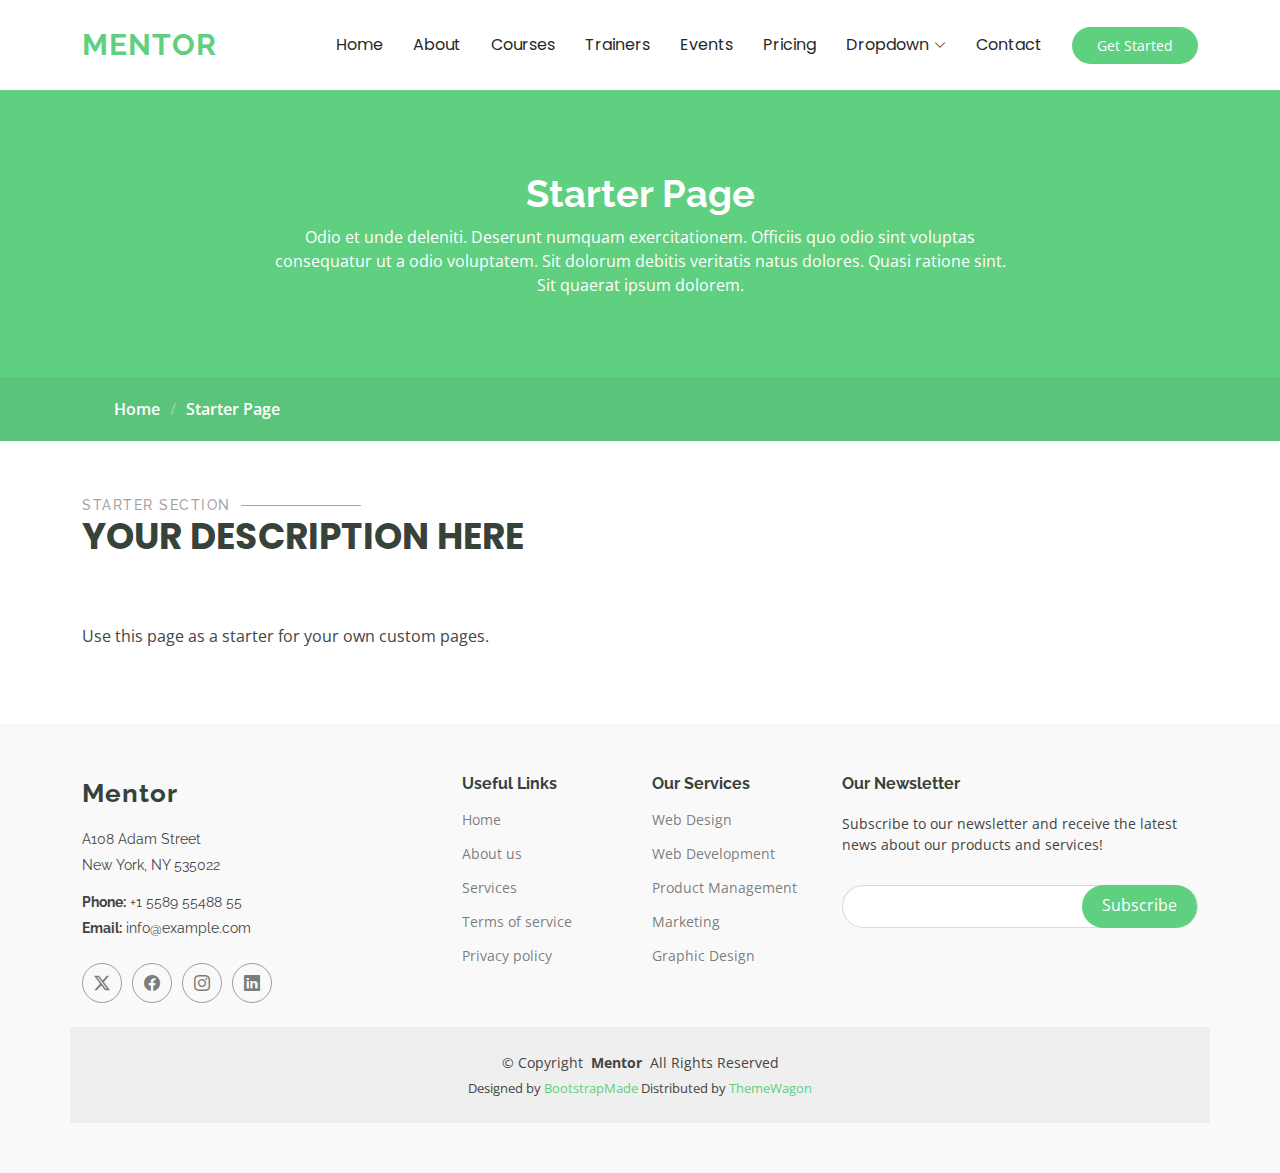
<file: ISEA IITH FUP 2025/starter-page.html>
<!DOCTYPE html>
<html lang="en">

<head>
  <meta charset="utf-8">
  <meta content="width=device-width, initial-scale=1.0" name="viewport">
  <title>Starter Page - Mentor Bootstrap Template</title>
  <meta name="description" content="">
  <meta name="keywords" content="">

  <!-- Favicons -->
  <link href="assets/img/favicon.png" rel="icon">
  <link href="assets/img/apple-touch-icon.png" rel="apple-touch-icon">

  <!-- Fonts -->
  <link href="https://fonts.googleapis.com" rel="preconnect">
  <link href="https://fonts.gstatic.com" rel="preconnect" crossorigin>
  <link href="https://fonts.googleapis.com/css2?family=Open+Sans:ital,wght@0,300;0,400;0,500;0,600;0,700;0,800;1,300;1,400;1,500;1,600;1,700;1,800&family=Poppins:ital,wght@0,100;0,200;0,300;0,400;0,500;0,600;0,700;0,800;0,900;1,100;1,200;1,300;1,400;1,500;1,600;1,700;1,800;1,900&family=Raleway:ital,wght@0,100;0,200;0,300;0,400;0,500;0,600;0,700;0,800;0,900;1,100;1,200;1,300;1,400;1,500;1,600;1,700;1,800;1,900&display=swap" rel="stylesheet">

  <!-- Vendor CSS Files -->
  <link href="assets/vendor/bootstrap/css/bootstrap.min.css" rel="stylesheet">
  <link href="assets/vendor/bootstrap-icons/bootstrap-icons.css" rel="stylesheet">
  <link href="assets/vendor/aos/aos.css" rel="stylesheet">
  <link href="assets/vendor/glightbox/css/glightbox.min.css" rel="stylesheet">
  <link href="assets/vendor/swiper/swiper-bundle.min.css" rel="stylesheet">

  <!-- Main CSS File -->
  <link href="assets/css/main.css" rel="stylesheet">

  <!-- =======================================================
  * Template Name: Mentor
  * Template URL: https://bootstrapmade.com/mentor-free-education-bootstrap-theme/
  * Updated: Aug 07 2024 with Bootstrap v5.3.3
  * Author: BootstrapMade.com
  * License: https://bootstrapmade.com/license/
  ======================================================== -->
</head>

<body class="starter-page-page">

  <header id="header" class="header d-flex align-items-center sticky-top">
    <div class="container-fluid container-xl position-relative d-flex align-items-center">

      <a href="index.html" class="logo d-flex align-items-center me-auto">
        <!-- Uncomment the line below if you also wish to use an image logo -->
        <!-- <img src="assets/img/logo.png" alt=""> -->
        <h1 class="sitename">Mentor</h1>
      </a>

      <nav id="navmenu" class="navmenu">
        <ul>
          <li><a href="index.html">Home<br></a></li>
          <li><a href="about.html">About</a></li>
          <li><a href="courses.html">Courses</a></li>
          <li><a href="trainers.html">Trainers</a></li>
          <li><a href="events.html">Events</a></li>
          <li><a href="pricing.html">Pricing</a></li>
          <li class="dropdown"><a href="#"><span>Dropdown</span> <i class="bi bi-chevron-down toggle-dropdown"></i></a>
            <ul>
              <li><a href="#">Dropdown 1</a></li>
              <li class="dropdown"><a href="#"><span>Deep Dropdown</span> <i class="bi bi-chevron-down toggle-dropdown"></i></a>
                <ul>
                  <li><a href="#">Deep Dropdown 1</a></li>
                  <li><a href="#">Deep Dropdown 2</a></li>
                  <li><a href="#">Deep Dropdown 3</a></li>
                  <li><a href="#">Deep Dropdown 4</a></li>
                  <li><a href="#">Deep Dropdown 5</a></li>
                </ul>
              </li>
              <li><a href="#">Dropdown 2</a></li>
              <li><a href="#">Dropdown 3</a></li>
              <li><a href="#">Dropdown 4</a></li>
            </ul>
          </li>
          <li><a href="contact.html">Contact</a></li>
        </ul>
        <i class="mobile-nav-toggle d-xl-none bi bi-list"></i>
      </nav>

      <a class="btn-getstarted" href="courses.html">Get Started</a>

    </div>
  </header>

  <main class="main">

    <!-- Page Title -->
    <div class="page-title" data-aos="fade">
      <div class="heading">
        <div class="container">
          <div class="row d-flex justify-content-center text-center">
            <div class="col-lg-8">
              <h1>Starter Page</h1>
              <p class="mb-0">Odio et unde deleniti. Deserunt numquam exercitationem. Officiis quo odio sint voluptas consequatur ut a odio voluptatem. Sit dolorum debitis veritatis natus dolores. Quasi ratione sint. Sit quaerat ipsum dolorem.</p>
            </div>
          </div>
        </div>
      </div>
      <nav class="breadcrumbs">
        <div class="container">
          <ol>
            <li><a href="index.html">Home</a></li>
            <li class="current">Starter Page</li>
          </ol>
        </div>
      </nav>
    </div><!-- End Page Title -->

    <!-- Starter Section Section -->
    <section id="starter-section" class="starter-section section">

      <!-- Section Title -->
      <div class="container section-title" data-aos="fade-up">
        <h2>Starter Section</h2>
        <p>Your Description Here<br></p>
      </div><!-- End Section Title -->

      <div class="container" data-aos="fade-up">
        <p>Use this page as a starter for your own custom pages.</p>
      </div>

    </section><!-- /Starter Section Section -->

  </main>

  <footer id="footer" class="footer position-relative light-background">

    <div class="container footer-top">
      <div class="row gy-4">
        <div class="col-lg-4 col-md-6 footer-about">
          <a href="index.html" class="logo d-flex align-items-center">
            <span class="sitename">Mentor</span>
          </a>
          <div class="footer-contact pt-3">
            <p>A108 Adam Street</p>
            <p>New York, NY 535022</p>
            <p class="mt-3"><strong>Phone:</strong> <span>+1 5589 55488 55</span></p>
            <p><strong>Email:</strong> <span>info@example.com</span></p>
          </div>
          <div class="social-links d-flex mt-4">
            <a href=""><i class="bi bi-twitter-x"></i></a>
            <a href=""><i class="bi bi-facebook"></i></a>
            <a href=""><i class="bi bi-instagram"></i></a>
            <a href=""><i class="bi bi-linkedin"></i></a>
          </div>
        </div>

        <div class="col-lg-2 col-md-3 footer-links">
          <h4>Useful Links</h4>
          <ul>
            <li><a href="#">Home</a></li>
            <li><a href="#">About us</a></li>
            <li><a href="#">Services</a></li>
            <li><a href="#">Terms of service</a></li>
            <li><a href="#">Privacy policy</a></li>
          </ul>
        </div>

        <div class="col-lg-2 col-md-3 footer-links">
          <h4>Our Services</h4>
          <ul>
            <li><a href="#">Web Design</a></li>
            <li><a href="#">Web Development</a></li>
            <li><a href="#">Product Management</a></li>
            <li><a href="#">Marketing</a></li>
            <li><a href="#">Graphic Design</a></li>
          </ul>
        </div>

        <div class="col-lg-4 col-md-12 footer-newsletter">
          <h4>Our Newsletter</h4>
          <p>Subscribe to our newsletter and receive the latest news about our products and services!</p>
          <form action="forms/newsletter.php" method="post" class="php-email-form">
            <div class="newsletter-form"><input type="email" name="email"><input type="submit" value="Subscribe"></div>
            <div class="loading">Loading</div>
            <div class="error-message"></div>
            <div class="sent-message">Your subscription request has been sent. Thank you!</div>
          </form>
        </div>

      </div>
    </div>

    <div class="container copyright text-center mt-4">
      <p>© <span>Copyright</span> <strong class="px-1 sitename">Mentor</strong> <span>All Rights Reserved</span></p>
      <div class="credits">
        <!-- All the links in the footer should remain intact. -->
        <!-- You can delete the links only if you've purchased the pro version. -->
        <!-- Licensing information: https://bootstrapmade.com/license/ -->
        <!-- Purchase the pro version with working PHP/AJAX contact form: [buy-url] -->
        Designed by <a href="https://bootstrapmade.com/">BootstrapMade</a> Distributed by <a href=“https://themewagon.com>ThemeWagon
      </div>
    </div>

  </footer>

  <!-- Scroll Top -->
  <a href="#" id="scroll-top" class="scroll-top d-flex align-items-center justify-content-center"><i class="bi bi-arrow-up-short"></i></a>

  <!-- Preloader -->
  <div id="preloader"></div>

  <!-- Vendor JS Files -->
  <script src="assets/vendor/bootstrap/js/bootstrap.bundle.min.js"></script>
  <script src="assets/vendor/php-email-form/validate.js"></script>
  <script src="assets/vendor/aos/aos.js"></script>
  <script src="assets/vendor/glightbox/js/glightbox.min.js"></script>
  <script src="assets/vendor/purecounter/purecounter_vanilla.js"></script>
  <script src="assets/vendor/swiper/swiper-bundle.min.js"></script>

  <!-- Main JS File -->
  <script src="assets/js/main.js"></script>

</body>

</html>
</file>
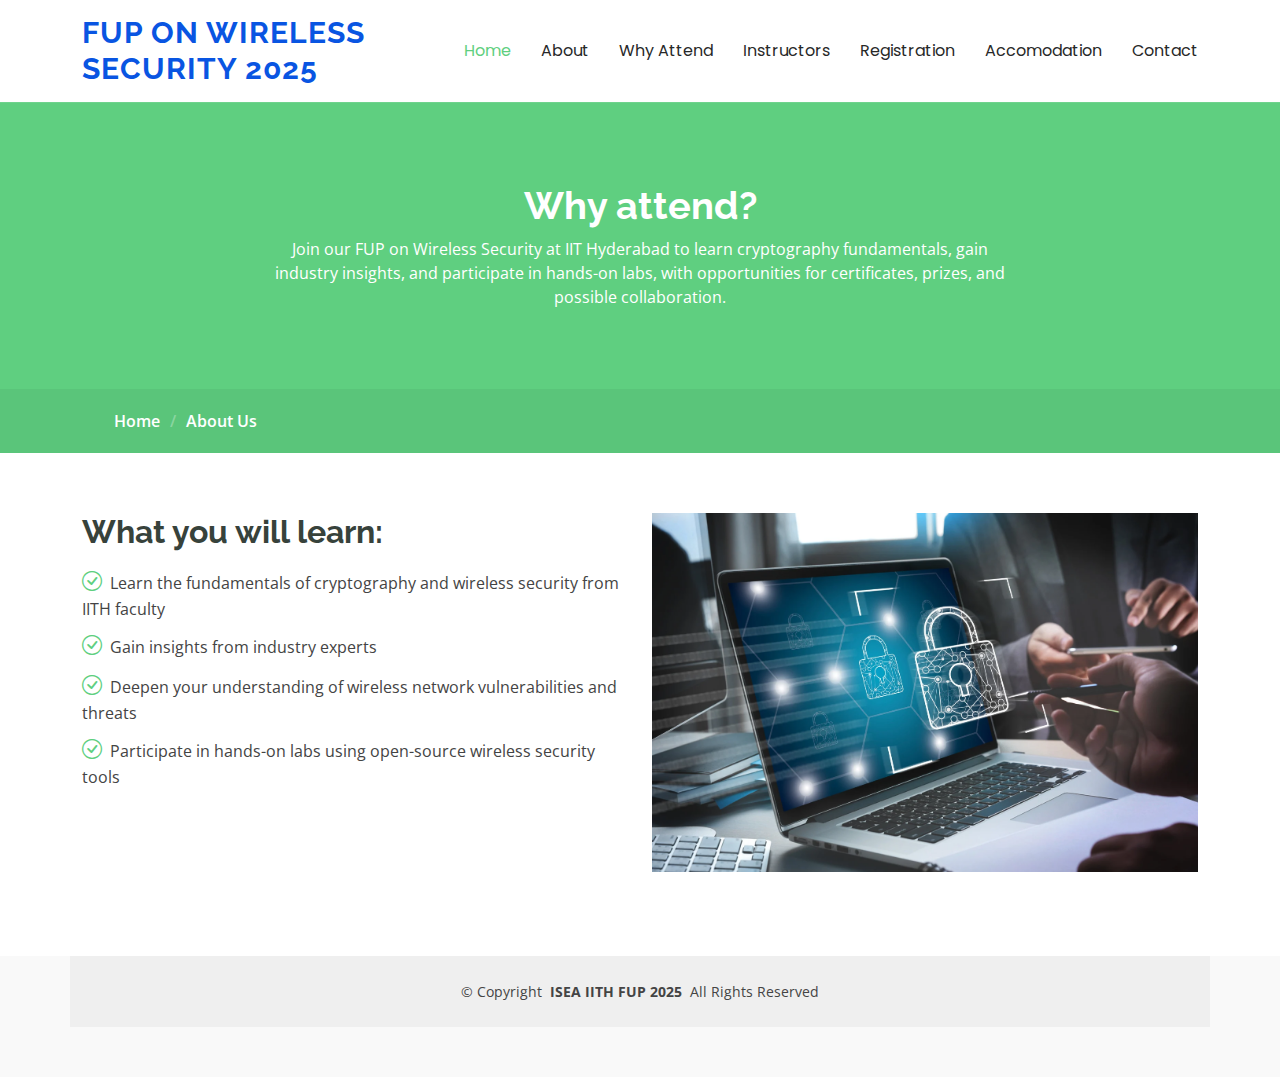
<file: ISEA IITH FUP 2025/whyattend.html>
<!DOCTYPE html>
<html lang="en">

<head>
  <meta charset="utf-8">
  <meta content="width=device-width, initial-scale=1.0" name="viewport">
  <title>ISEA IITH BOOTCAMP 2025</title>
  <meta name="description" content="">
  <meta name="keywords" content="">

  <!-- Favicons -->
  <link href="assets/img/favicon.png" rel="icon">
  <link href="assets/img/apple-touch-icon.png" rel="apple-touch-icon">

  <!-- Fonts -->
  <link href="https://fonts.googleapis.com" rel="preconnect">
  <link href="https://fonts.gstatic.com" rel="preconnect" crossorigin>
  <link href="https://fonts.googleapis.com/css2?family=Open+Sans:ital,wght@0,300;0,400;0,500;0,600;0,700;0,800;1,300;1,400;1,500;1,600;1,700;1,800&family=Poppins:ital,wght@0,100;0,200;0,300;0,400;0,500;0,600;0,700;0,800;0,900;1,100;1,200;1,300;1,400;1,500;1,600;1,700;1,800;1,900&family=Raleway:ital,wght@0,100;0,200;0,300;0,400;0,500;0,600;0,700;0,800;0,900;1,100;1,200;1,300;1,400;1,500;1,600;1,700;1,800;1,900&display=swap" rel="stylesheet">

  <!-- Vendor CSS Files -->
  <link href="assets/vendor/bootstrap/css/bootstrap.min.css" rel="stylesheet">
  <link href="assets/vendor/bootstrap-icons/bootstrap-icons.css" rel="stylesheet">
  <link href="assets/vendor/aos/aos.css" rel="stylesheet">
  <link href="assets/vendor/glightbox/css/glightbox.min.css" rel="stylesheet">
  <link href="assets/vendor/swiper/swiper-bundle.min.css" rel="stylesheet">

  <!-- Main CSS File -->
  <link href="assets/css/main.css" rel="stylesheet">

</head>

<body class="about-page">

  <header id="header" class="header d-flex align-items-center sticky-top">
    <div class="container-fluid container-xl position-relative d-flex align-items-center">

      <a href="index.html" class="logo d-flex align-items-center me-auto">
        <!-- Uncomment the line below if you also wish to use an image logo -->
        <!-- <img src="assets/img/logo.png" alt=""> -->
        <h1 class="sitename" style="color: #0955e2;">FUP on Wireless Security 2025</h1>
      </a>
      <nav id="navmenu" class="navmenu">
        <ul>
          <li><a href="index.html" class="active">Home<br></a></li>
          <li><a href="about.html">About</a></li>
          <li><a href="whyattend.html">Why Attend</a></li>
          <li><a href="instructors.html">Instructors</a></li>
          <li><a href="registration.html">Registration</a></li>
          <li><a href="accomodation.html">Accomodation</a></li>
          <li><a href="contact.html">Contact</a></li>
        </ul>
        <i class="mobile-nav-toggle d-xl-none bi bi-list"></i>
      </nav>
    </div>
  </header>

  <main class="main">

    <!-- Page Title -->
    <div class="page-title" data-aos="fade">
      <div class="heading">
        <div class="container">
          <div class="row d-flex justify-content-center text-center">
            <div class="col-lg-8">
              <h1>Why attend?<br></h1>
              <p class="mb-0">Join our FUP on Wireless Security at IIT Hyderabad to learn cryptography fundamentals, gain industry insights, and participate in hands-on labs, with opportunities for certificates, prizes, and possible collaboration.</p>
            </div>
          </div>
        </div>
      </div>
      <nav class="breadcrumbs">
        <div class="container">
          <ol>
            <li><a href="index.html">Home</a></li>
            <li class="current">About Us<br></li>
          </ol>
        </div>
      </nav>
    </div><!-- End Page Title -->

    <!-- About Us Section -->
    <section id="about-us" class="section about-us">

      <div class="container">

        <div class="row gy-4">

          <div class="col-lg-6 order-1 order-lg-2" data-aos="fade-up" data-aos-delay="100">
            <img src="assets/img/about-4.jpg" class="img-fluid" alt="">
          </div>

          <div class="col-lg-6 order-2 order-lg-1 content" data-aos="fade-up" data-aos-delay="200">
            <h3>What you will learn:</h3>
            <p class="fst-italic">
            </p>
            <ul>
              <li><i class="bi bi-check-circle"></i> <span>Learn the fundamentals of cryptography and wireless security from IITH faculty</span></li>
              <li><i class="bi bi-check-circle"></i> <span>Gain insights from industry experts</span></li>
              <li><i class="bi bi-check-circle"></i> <span>Deepen your understanding of wireless network vulnerabilities and threats</span></li>
              <li><i class="bi bi-check-circle"></i> <span>Participate in hands-on labs using open-source wireless security tools</span></li>
              

            </ul>
          </div>

        </div>

      </div>

    </section><!-- /About Us Section -->

    <footer id="footer" class="footer position-relative light-background">

  
      <div class="container copyright text-center mt-4">
        <p>© <span>Copyright</span> <strong class="px-1 sitename">ISEA IITH FUP 2025</strong> <span>All Rights Reserved</span></p>
      </div>
  
    </footer>
  
  <!-- Scroll Top -->
  <a href="#" id="scroll-top" class="scroll-top d-flex align-items-center justify-content-center"><i class="bi bi-arrow-up-short"></i></a>

  <!-- Preloader -->
  <div id="preloader"></div>

  <!-- Vendor JS Files -->
  <script src="assets/vendor/bootstrap/js/bootstrap.bundle.min.js"></script>
  <script src="assets/vendor/php-email-form/validate.js"></script>
  <script src="assets/vendor/aos/aos.js"></script>
  <script src="assets/vendor/glightbox/js/glightbox.min.js"></script>
  <script src="assets/vendor/purecounter/purecounter_vanilla.js"></script>
  <script src="assets/vendor/swiper/swiper-bundle.min.js"></script>

  <!-- Main JS File -->
  <script src="assets/js/main.js"></script>

</body>

</html>
</file>
<file: ISEA IITH FUP 2025/assets/css/main.css>
/**
* Template Name: Mentor
* Template URL: https://bootstrapmade.com/mentor-free-education-bootstrap-theme/
* Updated: Aug 07 2024 with Bootstrap v5.3.3
* Author: BootstrapMade.com
* License: https://bootstrapmade.com/license/
*/

/*--------------------------------------------------------------
# Font & Color Variables
# Help: https://bootstrapmade.com/color-system/
--------------------------------------------------------------*/
/* Fonts */
:root {
  --default-font: "Open Sans",  system-ui, -apple-system, "Segoe UI", Roboto, "Helvetica Neue", Arial, "Noto Sans", "Liberation Sans", sans-serif, "Apple Color Emoji", "Segoe UI Emoji", "Segoe UI Symbol", "Noto Color Emoji";
  --heading-font: "Raleway",  sans-serif;
  --nav-font: "Poppins",  sans-serif;
}

/* Global Colors - The following color variables are used throughout the website. Updating them here will change the color scheme of the entire website */
:root { 
  --background-color: #ffffff; /* Background color for the entire website, including individual sections */
  --default-color: #444444; /* Default color used for the majority of the text content across the entire website */
  --heading-color: #37423b; /* Color for headings, subheadings and title throughout the website */
  --accent-color: #5fcf80; /* Accent color that represents your brand on the website. It's used for buttons, links, and other elements that need to stand out */
  --surface-color: #ffffff; /* The surface color is used as a background of boxed elements within sections, such as cards, icon boxes, or other elements that require a visual separation from the global background. */
  --contrast-color: #ffffff; /* Contrast color for text, ensuring readability against backgrounds of accent, heading, or default colors. */
}

/* Nav Menu Colors - The following color variables are used specifically for the navigation menu. They are separate from the global colors to allow for more customization options */
:root {
  --nav-color: #272828;  /* The default color of the main navmenu links */
  --nav-hover-color: #5fcf80; /* Applied to main navmenu links when they are hovered over or active */
  --nav-mobile-background-color: #ffffff; /* Used as the background color for mobile navigation menu */
  --nav-dropdown-background-color: #ffffff; /* Used as the background color for dropdown items that appear when hovering over primary navigation items */
  --nav-dropdown-color: #272828; /* Used for navigation links of the dropdown items in the navigation menu. */
  --nav-dropdown-hover-color: #5fcf80; /* Similar to --nav-hover-color, this color is applied to dropdown navigation links when they are hovered over. */
}

/* Color Presets - These classes override global colors when applied to any section or element, providing reuse of the sam color scheme. */

.light-background {
  --background-color: #f9f9f9;
  --surface-color: #ffffff;
}

.dark-background {
  --background-color: #060606;
  --default-color: #ffffff;
  --heading-color: #ffffff;
  --surface-color: #252525;
  --contrast-color: #ffffff;
}

/* Smooth scroll */
:root {
  scroll-behavior: smooth;
}

/*--------------------------------------------------------------
# General Styling & Shared Classes
--------------------------------------------------------------*/
body {
  color: var(--default-color);
  background-color: var(--background-color);
  font-family: var(--default-font);
}

a {
  color: var(--accent-color);
  text-decoration: none;
  transition: 0.3s;
}

a:hover {
  color: color-mix(in srgb, var(--accent-color), transparent 25%);
  text-decoration: none;
}

h1,
h2,
h3,
h4,
h5,
h6 {
  color: var(--heading-color);
  font-family: var(--heading-font);
}

/* PHP Email Form Messages
------------------------------*/
.php-email-form .error-message {
  display: none;
  background: #df1529;
  color: #ffffff;
  text-align: left;
  padding: 15px;
  margin-bottom: 24px;
  font-weight: 600;
}

.php-email-form .sent-message {
  display: none;
  color: #ffffff;
  background: #059652;
  text-align: center;
  padding: 15px;
  margin-bottom: 24px;
  font-weight: 600;
}

.php-email-form .loading {
  display: none;
  background: var(--surface-color);
  text-align: center;
  padding: 15px;
  margin-bottom: 24px;
}

.php-email-form .loading:before {
  content: "";
  display: inline-block;
  border-radius: 50%;
  width: 24px;
  height: 24px;
  margin: 0 10px -6px 0;
  border: 3px solid var(--accent-color);
  border-top-color: var(--surface-color);
  animation: php-email-form-loading 1s linear infinite;
}

@keyframes php-email-form-loading {
  0% {
    transform: rotate(0deg);
  }

  100% {
    transform: rotate(360deg);
  }
}

/* Pulsating Play Button
------------------------------*/
.pulsating-play-btn {
  width: 94px;
  height: 94px;
  background: radial-gradient(var(--accent-color) 50%, color-mix(in srgb, var(--accent-color), transparent 75%) 52%);
  border-radius: 50%;
  display: block;
  position: relative;
  overflow: hidden;
}

.pulsating-play-btn:before {
  content: "";
  position: absolute;
  width: 120px;
  height: 120px;
  animation-delay: 0s;
  animation: pulsate-play-btn 2s;
  animation-direction: forwards;
  animation-iteration-count: infinite;
  animation-timing-function: steps;
  opacity: 1;
  border-radius: 50%;
  border: 5px solid color-mix(in srgb, var(--accent-color), transparent 30%);
  top: -15%;
  left: -15%;
  background: rgba(198, 16, 0, 0);
}

.pulsating-play-btn:after {
  content: "";
  position: absolute;
  left: 50%;
  top: 50%;
  transform: translateX(-40%) translateY(-50%);
  width: 0;
  height: 0;
  border-top: 10px solid transparent;
  border-bottom: 10px solid transparent;
  border-left: 15px solid #fff;
  z-index: 100;
  transition: all 400ms cubic-bezier(0.55, 0.055, 0.675, 0.19);
}

.pulsating-play-btn:hover:before {
  content: "";
  position: absolute;
  left: 50%;
  top: 50%;
  transform: translateX(-40%) translateY(-50%);
  width: 0;
  height: 0;
  border: none;
  border-top: 10px solid transparent;
  border-bottom: 10px solid transparent;
  border-left: 15px solid #fff;
  z-index: 200;
  animation: none;
  border-radius: 0;
}

.pulsating-play-btn:hover:after {
  border-left: 15px solid var(--accent-color);
  transform: scale(20);
}

@keyframes pulsate-play-btn {
  0% {
    transform: scale(0.6, 0.6);
    opacity: 1;
  }

  100% {
    transform: scale(1, 1);
    opacity: 0;
  }
}

/*--------------------------------------------------------------
# Global Header
--------------------------------------------------------------*/
.header {
  color: var(--default-color);
  background-color: var(--background-color);
  padding: 15px 0;
  transition: all 0.5s;
  z-index: 997;
}

.header .logo {
  line-height: 1;
}

.header .logo img {
  max-height: 36px;
  margin-right: 8px;
}

.header .logo h1 {
  font-weight: 700;
  font-size: 30px;
  margin: 0;
  letter-spacing: 1px;
  text-transform: uppercase;
  color: var(--accent-color);
}

.header .btn-getstarted,
.header .btn-getstarted:focus {
  color: var(--contrast-color);
  background: var(--accent-color);
  font-size: 14px;
  padding: 8px 25px;
  margin: 0 0 0 30px;
  border-radius: 50px;
  transition: 0.3s;
}

.header .btn-getstarted:hover,
.header .btn-getstarted:focus:hover {
  color: var(--contrast-color);
  background: color-mix(in srgb, var(--accent-color), transparent 15%);
}

@media (max-width: 1200px) {
  .header .logo {
    order: 1;
  }

  .header .btn-getstarted {
    order: 2;
    margin: 0 15px 0 0;
    padding: 6px 15px;
  }

  .header .navmenu {
    order: 3;
  }
}

.scrolled .header {
  box-shadow: 0px 0 18px rgba(0, 0, 0, 0.1);
}

/*--------------------------------------------------------------
# Navigation Menu
--------------------------------------------------------------*/
/* Navmenu - Desktop */
@media (min-width: 1200px) {
  .navmenu {
    padding: 0;
  }

  .navmenu ul {
    margin: 0;
    padding: 0;
    display: flex;
    list-style: none;
    align-items: center;
  }

  .navmenu li {
    position: relative;
  }

  .navmenu a,
  .navmenu a:focus {
    color: var(--nav-color);
    padding: 18px 15px;
    font-size: 16px;
    font-family: var(--nav-font);
    font-weight: 400;
    display: flex;
    align-items: center;
    justify-content: space-between;
    white-space: nowrap;
    transition: 0.3s;
  }

  .navmenu a i,
  .navmenu a:focus i {
    font-size: 12px;
    line-height: 0;
    margin-left: 5px;
    transition: 0.3s;
  }

  .navmenu li:last-child a {
    padding-right: 0;
  }

  .navmenu li:hover>a,
  .navmenu .active,
  .navmenu .active:focus {
    color: var(--nav-hover-color);
  }

  .navmenu .dropdown ul {
    margin: 0;
    padding: 10px 0;
    background: var(--nav-dropdown-background-color);
    display: block;
    position: absolute;
    visibility: hidden;
    left: 14px;
    top: 130%;
    opacity: 0;
    transition: 0.3s;
    border-radius: 4px;
    z-index: 99;
    box-shadow: 0px 0px 30px rgba(0, 0, 0, 0.1);
  }

  .navmenu .dropdown ul li {
    min-width: 200px;
  }

  .navmenu .dropdown ul a {
    padding: 10px 20px;
    font-size: 15px;
    text-transform: none;
    color: var(--nav-dropdown-color);
  }

  .navmenu .dropdown ul a i {
    font-size: 12px;
  }

  .navmenu .dropdown ul a:hover,
  .navmenu .dropdown ul .active:hover,
  .navmenu .dropdown ul li:hover>a {
    color: var(--nav-dropdown-hover-color);
  }

  .navmenu .dropdown:hover>ul {
    opacity: 1;
    top: 100%;
    visibility: visible;
  }

  .navmenu .dropdown .dropdown ul {
    top: 0;
    left: -90%;
    visibility: hidden;
  }

  .navmenu .dropdown .dropdown:hover>ul {
    opacity: 1;
    top: 0;
    left: -100%;
    visibility: visible;
  }
}

/* Navmenu - Mobile */
@media (max-width: 1199px) {
  .mobile-nav-toggle {
    color: var(--nav-color);
    font-size: 28px;
    line-height: 0;
    margin-right: 10px;
    cursor: pointer;
    transition: color 0.3s;
  }

  .navmenu {
    padding: 0;
    z-index: 9997;
  }

  .navmenu ul {
    display: none;
    list-style: none;
    position: absolute;
    inset: 60px 20px 20px 20px;
    padding: 10px 0;
    margin: 0;
    border-radius: 6px;
    background-color: var(--nav-mobile-background-color);
    border: 1px solid color-mix(in srgb, var(--default-color), transparent 90%);
    box-shadow: none;
    overflow-y: auto;
    transition: 0.3s;
    z-index: 9998;
  }

  .navmenu a,
  .navmenu a:focus {
    color: var(--nav-dropdown-color);
    padding: 10px 20px;
    font-family: var(--nav-font);
    font-size: 17px;
    font-weight: 500;
    display: flex;
    align-items: center;
    justify-content: space-between;
    white-space: nowrap;
    transition: 0.3s;
  }

  .navmenu a i,
  .navmenu a:focus i {
    font-size: 12px;
    line-height: 0;
    margin-left: 5px;
    width: 30px;
    height: 30px;
    display: flex;
    align-items: center;
    justify-content: center;
    border-radius: 50%;
    transition: 0.3s;
    background-color: color-mix(in srgb, var(--accent-color), transparent 90%);
  }

  .navmenu a i:hover,
  .navmenu a:focus i:hover {
    background-color: var(--accent-color);
    color: var(--contrast-color);
  }

  .navmenu a:hover,
  .navmenu .active,
  .navmenu .active:focus {
    color: var(--nav-dropdown-hover-color);
  }

  .navmenu .active i,
  .navmenu .active:focus i {
    background-color: var(--accent-color);
    color: var(--contrast-color);
    transform: rotate(180deg);
  }

  .navmenu .dropdown ul {
    position: static;
    display: none;
    z-index: 99;
    padding: 10px 0;
    margin: 10px 20px;
    background-color: var(--nav-dropdown-background-color);
    transition: all 0.5s ease-in-out;
  }

  .navmenu .dropdown ul ul {
    background-color: rgba(33, 37, 41, 0.1);
  }

  .navmenu .dropdown>.dropdown-active {
    display: block;
    background-color: rgba(33, 37, 41, 0.03);
  }

  .mobile-nav-active {
    overflow: hidden;
  }

  .mobile-nav-active .mobile-nav-toggle {
    color: #fff;
    position: absolute;
    font-size: 32px;
    top: 15px;
    right: 15px;
    margin-right: 0;
    z-index: 9999;
  }

  .mobile-nav-active .navmenu {
    position: fixed;
    overflow: hidden;
    inset: 0;
    background: rgba(33, 37, 41, 0.8);
    transition: 0.3s;
  }

  .mobile-nav-active .navmenu>ul {
    display: block;
  }
}

/*--------------------------------------------------------------
# Global Footer
--------------------------------------------------------------*/
.footer {
  color: var(--default-color);
  background-color: var(--background-color);
  font-size: 14px;
  padding-bottom: 50px;
  position: relative;
}

.footer .footer-top {
  padding-top: 50px;
}

.footer .footer-about .logo {
  margin-bottom: 0;
}

.footer .footer-about .logo img {
  max-height: 40px;
  margin-right: 6px;
}

.footer .footer-about .logo span {
  font-size: 26px;
  font-weight: 700;
  letter-spacing: 1px;
  font-family: var(--heading-font);
  color: var(--heading-color);
}

.footer .footer-about p {
  font-size: 14px;
  font-family: var(--heading-font);
}

.footer .social-links a {
  display: flex;
  align-items: center;
  justify-content: center;
  width: 40px;
  height: 40px;
  border-radius: 50%;
  border: 1px solid color-mix(in srgb, var(--default-color), transparent 50%);
  font-size: 16px;
  color: color-mix(in srgb, var(--default-color), transparent 30%);
  margin-right: 10px;
  transition: 0.3s;
}

.footer .social-links a:hover {
  color: var(--accent-color);
  border-color: var(--accent-color);
}

.footer h4 {
  font-size: 16px;
  font-weight: bold;
  position: relative;
  padding-bottom: 12px;
}

.footer .footer-links {
  margin-bottom: 30px;
}

.footer .footer-links ul {
  list-style: none;
  padding: 0;
  margin: 0;
}

.footer .footer-links ul i {
  padding-right: 2px;
  font-size: 12px;
  line-height: 0;
}

.footer .footer-links ul li {
  padding: 10px 0;
  display: flex;
  align-items: center;
}

.footer .footer-links ul li:first-child {
  padding-top: 0;
}

.footer .footer-links ul a {
  color: color-mix(in srgb, var(--default-color), transparent 30%);
  display: inline-block;
  line-height: 1;
}

.footer .footer-links ul a:hover {
  color: var(--accent-color);
}

.footer .footer-contact p {
  margin-bottom: 5px;
}

.footer .footer-newsletter .newsletter-form {
  margin-top: 30px;
  margin-bottom: 15px;
  padding: 6px 8px;
  position: relative;
  border-radius: 50px;
  border: 1px solid color-mix(in srgb, var(--default-color), transparent 80%);
  display: flex;
  background-color: var(--surface-color);
  transition: 0.3s;
}

.footer .footer-newsletter .newsletter-form:focus-within {
  border-color: var(--accent-color);
}

.footer .footer-newsletter .newsletter-form input[type=email] {
  border: 0;
  padding: 4px 8px;
  width: 100%;
  background-color: var(--surface-color);
  color: var(--default-color);
}

.footer .footer-newsletter .newsletter-form input[type=email]:focus-visible {
  outline: none;
}

.footer .footer-newsletter .newsletter-form input[type=submit] {
  border: 0;
  font-size: 16px;
  padding: 0 20px 2px 20px;
  margin: -7px -8px -7px 0;
  background: var(--accent-color);
  color: var(--contrast-color);
  transition: 0.3s;
  border-radius: 50px;
}

.footer .footer-newsletter .newsletter-form input[type=submit]:hover {
  background: color-mix(in srgb, var(--accent-color), transparent 20%);
}

.footer .copyright {
  padding-top: 25px;
  padding-bottom: 25px;
  background-color: color-mix(in srgb, var(--default-color), transparent 95%);
}

.footer .copyright p {
  margin-bottom: 0;
}

.footer .credits {
  margin-top: 6px;
  font-size: 13px;
}

/*--------------------------------------------------------------
# Preloader
--------------------------------------------------------------*/
#preloader {
  position: fixed;
  inset: 0;
  z-index: 999999;
  overflow: hidden;
  background: var(--background-color);
  transition: all 0.6s ease-out;
}

#preloader:before {
  content: "";
  position: fixed;
  top: calc(50% - 30px);
  left: calc(50% - 30px);
  border: 6px solid #ffffff;
  border-color: var(--accent-color) transparent var(--accent-color) transparent;
  border-radius: 50%;
  width: 60px;
  height: 60px;
  animation: animate-preloader 1.5s linear infinite;
}

@keyframes animate-preloader {
  0% {
    transform: rotate(0deg);
  }

  100% {
    transform: rotate(360deg);
  }
}

/*--------------------------------------------------------------
# Scroll Top Button
--------------------------------------------------------------*/
.scroll-top {
  position: fixed;
  visibility: hidden;
  opacity: 0;
  right: 15px;
  bottom: -15px;
  z-index: 99999;
  background-color: var(--accent-color);
  width: 44px;
  height: 44px;
  border-radius: 50px;
  transition: all 0.4s;
}

.scroll-top i {
  font-size: 24px;
  color: var(--contrast-color);
  line-height: 0;
}

.scroll-top:hover {
  background-color: color-mix(in srgb, var(--accent-color), transparent 20%);
  color: var(--contrast-color);
}

.scroll-top.active {
  visibility: visible;
  opacity: 1;
  bottom: 15px;
}

/*--------------------------------------------------------------
# Disable aos animation delay on mobile devices
--------------------------------------------------------------*/
@media screen and (max-width: 768px) {
  [data-aos-delay] {
    transition-delay: 0 !important;
  }
}

/*--------------------------------------------------------------
# Global Page Titles & Breadcrumbs
--------------------------------------------------------------*/
.page-title {
  --default-color: var(--contrast-color);
  --background-color: var(--accent-color);
  --heading-color: var(--contrast-color);
  color: var(--default-color);
  background-color: var(--background-color);
  position: relative;
}

.page-title .heading {
  padding: 80px 0;
  border-top: 1px solid color-mix(in srgb, var(--default-color), transparent 90%);
}

.page-title .heading h1 {
  font-size: 38px;
  font-weight: 700;
}

.page-title nav {
  background-color: color-mix(in srgb, var(--accent-color) 90%, black 5%);
  padding: 20px 0;
}

.page-title nav a {
  color: var(--default-color);
}

.page-title nav ol {
  display: flex;
  flex-wrap: wrap;
  list-style: none;
  margin: 0;
  font-size: 16px;
  font-weight: 600;
}

.page-title nav ol li+li {
  padding-left: 10px;
}

.page-title nav ol li+li::before {
  content: "/";
  display: inline-block;
  padding-right: 10px;
  color: color-mix(in srgb, var(--default-color), transparent 70%);
}

/*--------------------------------------------------------------
# Global Sections
--------------------------------------------------------------*/
section,
.section {
  color: var(--default-color);
  background-color: var(--background-color);
  padding: 60px 0;
  scroll-margin-top: 900px;
  overflow: clip;
}

@media (max-width: 1199px) {

  section,
  .section {
    scroll-margin-top: 66px;
  }
}

/*--------------------------------------------------------------
# Global Section Titles
--------------------------------------------------------------*/
.section-title {
  padding-bottom: 60px;
  position: relative;
}

.section-title h2 {
  font-size: 14px;
  font-weight: 500;
  padding: 0;
  line-height: 1px;
  margin: 0;
  letter-spacing: 1.5px;
  text-transform: uppercase;
  color: color-mix(in srgb, var(--default-color), transparent 50%);
  position: relative;
}

.section-title h2::after {
  content: "";
  width: 120px;
  height: 1px;
  display: inline-block;
  background: var(--accent-color);
  margin: 4px 10px;
}

.section-title p {
  color: var(--heading-color);
  margin: 0;
  font-size: 36px;
  font-weight: 700;
  font-family: var(--nav-font);
  text-transform: uppercase;
}

/*--------------------------------------------------------------
# Hero Section
--------------------------------------------------------------*/
.hero {
  width: 100%;
  min-height: 80vh;
  position: relative;
  padding: 80px 0;
  display: flex;
  align-items: center;
  justify-content: center;
  color: var(--default-color);
}

.hero img {
  position: absolute;
  inset: 0;
  display: block;
  width: 100%;
  height: 100%;
  object-fit: cover;
  z-index: 1;
}

.hero:before {
  content: "";
  background: color-mix(in srgb, var(--background-color), transparent 60%);
  position: absolute;
  inset: 0;
  z-index: 2;
}

.hero .container {
  position: relative;
  z-index: 3;
}

.hero h2 {
  margin: 0;
  font-size: 48px;
  font-weight: 700;
}

.hero p {
  color: color-mix(in srgb, var(--default-color), transparent 20%);
  margin: 10px 0 0 0;
  font-size: 24px;
}

.hero .btn-get-started {
  font-weight: 500;
  font-size: 15px;
  letter-spacing: 1px;
  display: inline-block;
  padding: 8px 35px 10px 35px;
  border-radius: 50px;
  transition: 0.4s;
  margin-top: 30px;
  border: 2px solid var(--default-color);
  color: var(--default-color);
}

.hero .btn-get-started:hover {
  background: var(--accent-color);
  border: 2px solid var(--accent-color);
}

@media (max-width: 768px) {
  .hero h2 {
    font-size: 32px;
  }

  .hero p {
    font-size: 18px;
  }
}

/*--------------------------------------------------------------
# About Section
--------------------------------------------------------------*/
.about .content h3 {
  font-size: 2rem;
  font-weight: 700;
}

.about .content ul {
  list-style: none;
  padding: 0;
}

.about .content ul li {
  padding-bottom: 10px;
}

.about .content ul i {
  font-size: 1.25rem;
  margin-right: 4px;
  color: var(--accent-color);
}

.about .content p:last-child {
  margin-bottom: 0;
}

.about .content .read-more {
  background: var(--accent-color);
  color: var(--contrast-color);
  font-family: var(--heading-font);
  font-weight: 500;
  font-size: 15px;
  letter-spacing: 1px;
  padding: 10px 24px 12px 24px;
  border-radius: 50px;
  transition: 0.3s;
  display: inline-flex;
  align-items: center;
  justify-content: center;
}

.about .content .read-more i {
  font-size: 18px;
  margin-left: 5px;
  line-height: 0;
  transition: 0.3s;
}

.about .content .read-more:hover {
  background: color-mix(in srgb, var(--accent-color), transparent 20%);
  padding-right: 19px;
}

.about .content .read-more:hover i {
  margin-left: 10px;
}

/*--------------------------------------------------------------
# Counts Section
--------------------------------------------------------------*/
.counts {
  padding: 25px 0;
}

.counts .stats-item {
  padding: 30px;
  width: 100%;
}

.counts .stats-item span {
  font-size: 48px;
  display: block;
  color: var(--accent-color);
  font-weight: 700;
}

.counts .stats-item p {
  color: color-mix(in srgb, var(--default-color), transparent 40%);
  padding: 0;
  margin: 0;
  font-family: var(--heading-font);
  font-size: 15px;
  font-weight: 600;
}

/*--------------------------------------------------------------
# Why Us Section
--------------------------------------------------------------*/
.why-us .why-box {
  color: var(--contrast-color);
  background: var(--accent-color);
  padding: 30px;
}

.why-us .why-box h3 {
  color: var(--contrast-color);
  font-weight: 700;
  font-size: 34px;
  margin-bottom: 30px;
}

.why-us .why-box p {
  margin-bottom: 30px;
}

.why-us .why-box .more-btn {
  display: inline-block;
  background: color-mix(in srgb, var(--contrast-color), transparent 85%);
  padding: 8px 40px 10px 40px;
  color: var(--contrast-color);
  transition: all ease-in-out 0.4s;
  border-radius: 50px;
}

.why-us .why-box .more-btn i {
  font-size: 14px;
}

.why-us .why-box .more-btn:hover {
  color: var(--accent-color);
  background: var(--surface-color);
}

.why-us .icon-box {
  background-color: var(--surface-color);
  text-align: center;
  padding: 40px 30px;
  width: 100%;
  height: 100%;
  border: 1px solid color-mix(in srgb, var(--default-color), transparent 90%);
}

.why-us .icon-box i {
  color: var(--accent-color);
  font-size: 32px;
  margin-bottom: 30px;
  background: color-mix(in srgb, var(--accent-color), transparent 95%);
  border-radius: 50px;
  display: flex;
  align-items: center;
  justify-content: center;
  width: 72px;
  height: 72px;
  transition: 0.3s;
}

.why-us .icon-box h4 {
  font-size: 20px;
  font-weight: 700;
  margin: 0 0 30px 0;
}

.why-us .icon-box p {
  font-size: 15px;
  color: color-mix(in srgb, var(--default-color), transparent 30%);
}

.why-us .icon-box:hover i {
  color: var(--contrast-color);
  background: var(--accent-color);
}

/*--------------------------------------------------------------
# Features Section
--------------------------------------------------------------*/
.features {
  padding: 10px 0;
}

.features .features-item {
  background-color: var(--surface-color);
  display: flex;
  align-items: center;
  padding: 20px;
  transition: 0.3s;
  border: 1px solid color-mix(in srgb, var(--default-color), transparent 90%);
  position: relative;
}

.features .features-item i {
  font-size: 32px;
  padding-right: 10px;
  line-height: 0;
}

.features .features-item h3 {
  font-weight: 700;
  margin: 0;
  padding: 0;
  line-height: 1;
  font-size: 16px;
}

.features .features-item h3 a {
  color: var(--heading-color);
  transition: 0.3s;
}

.features .features-item:hover {
  border-color: var(--accent-color);
}

.features .features-item:hover h3 a {
  color: var(--accent-color);
}

/*--------------------------------------------------------------
# Courses Section
--------------------------------------------------------------*/
.courses .course-item {
  background-color: var(--surface-color);
  border: 1px solid color-mix(in srgb, var(--default-color), transparent 90%);
  border-radius: 5px;
}

.courses .course-content {
  padding: 15px;
}

.courses .course-content h3 {
  font-weight: 700;
  font-size: 20px;
}

.courses .course-content h3 a {
  color: var(--heading-color);
  transition: 0.3s;
}

.courses .course-content h3 a:hover {
  color: var(--accent-color);
}

.courses .course-content .category {
  background: var(--accent-color);
  color: var(--contrast-color);
  font-size: 14px;
  padding: 6px 14px;
  margin: 0;
  border-radius: 5px;
}

.courses .course-content .price {
  margin: 0;
  font-weight: 700;
  font-size: 18px;
  color: color-mix(in srgb, var(--default-color), transparent 20%);
}

.courses .course-content .description {
  font-size: 14px;
  color: color-mix(in srgb, var(--default-color), transparent 20%);
}

.courses .trainer {
  padding-top: 15px;
  border-top: 1px solid color-mix(in srgb, var(--default-color), transparent 90%);
}

.courses .trainer .trainer-profile img {
  max-width: 50px;
  border-radius: 50px;
}

.courses .trainer .trainer-profile .trainer-link {
  padding-left: 10px;
  font-weight: 600;
  font-size: 16px;
  color: color-mix(in srgb, var(--default-color), transparent 20%);
  transition: 0.3s;
}

.courses .trainer .trainer-profile .trainer-link:hover {
  color: var(--accent-color);
}

.courses .trainer .trainer-rank {
  font-size: 18px;
  color: color-mix(in srgb, var(--default-color), transparent 60%);
}

.courses .trainer .trainer-rank .user-icon {
  font-size: 22px;
}

/*--------------------------------------------------------------
# Trainers Index Section
--------------------------------------------------------------*/
.trainers-index .member {
  background-color: var(--surface-color);
  border: 1px solid color-mix(in srgb, var(--default-color), transparent 90%);
  text-align: center;
  margin-bottom: 20px;
}

.trainers-index .member img {
  margin: -1px -1px 30px -1px;
}

.trainers-index .member .member-content {
  padding: 0 20px 30px 20px;
}

.trainers-index .member h4 {
  font-weight: 700;
  margin-bottom: 2px;
  font-size: 18px;
}

.trainers-index .member span {
  font-style: italic;
  display: block;
  font-size: 13px;
  color: color-mix(in srgb, var(--default-color), transparent 20%);
}

.trainers-index .member p {
  padding-top: 10px;
  font-size: 14px;
  font-style: italic;
  color: color-mix(in srgb, var(--default-color), transparent 40%);
}

.trainers-index .member .social {
  margin-top: 15px;
}

.trainers-index .member .social a {
  color: color-mix(in srgb, var(--default-color), transparent 60%);
  transition: 0.3s;
}

.trainers-index .member .social a:hover {
  color: var(--accent-color);
}

.trainers-index .member .social i {
  font-size: 18px;
  margin: 0 2px;
}

/*--------------------------------------------------------------
# About Us Section
--------------------------------------------------------------*/
.about-us .content h3 {
  font-size: 2rem;
  font-weight: 700;
}

.about-us .content ul {
  list-style: none;
  padding: 0;
}

.about-us .content ul li {
  padding-bottom: 10px;
}

.about-us .content ul i {
  font-size: 1.25rem;
  margin-right: 4px;
  color: var(--accent-color);
}

.about-us .content p:last-child {
  margin-bottom: 0;
}

/*--------------------------------------------------------------
# Testimonials Section
--------------------------------------------------------------*/
.testimonials .testimonial-wrap {
  padding-left: 50px;
}

.testimonials .testimonials-carousel,
.testimonials .testimonials-slider {
  overflow: hidden;
}

.testimonials .testimonial-item {
  background-color: var(--surface-color);
  border: 1px solid color-mix(in srgb, var(--default-color), transparent 90%);
  box-sizing: content-box;
  padding: 30px 30px 30px 60px;
  margin: 30px 15px;
  min-height: 200px;
  position: relative;
}

.testimonials .testimonial-item .testimonial-img {
  width: 90px;
  border-radius: 10px;
  border: 6px solid var(--background-color);
  position: absolute;
  left: -45px;
}

.testimonials .testimonial-item h3 {
  font-size: 18px;
  font-weight: bold;
  margin: 10px 0 5px 0;
}

.testimonials .testimonial-item h4 {
  color: color-mix(in srgb, var(--default-color), transparent 50%);
  font-size: 14px;
  margin: 0;
}

.testimonials .testimonial-item .stars {
  margin: 10px 0;
}

.testimonials .testimonial-item .stars i {
  color: #ffc107;
  margin: 0 1px;
}

.testimonials .testimonial-item .quote-icon-left,
.testimonials .testimonial-item .quote-icon-right {
  color: color-mix(in srgb, var(--accent-color), transparent 60%);
  font-size: 26px;
  line-height: 0;
}

.testimonials .testimonial-item .quote-icon-left {
  display: inline-block;
  left: -5px;
  position: relative;
}

.testimonials .testimonial-item .quote-icon-right {
  display: inline-block;
  right: -5px;
  position: relative;
  top: 10px;
  transform: scale(-1, -1);
}

.testimonials .testimonial-item p {
  font-style: italic;
  margin: 15px auto 15px auto;
}

.testimonials .swiper-wrapper {
  height: auto;
}

.testimonials .swiper-pagination {
  margin-top: 20px;
  position: relative;
}

.testimonials .swiper-pagination .swiper-pagination-bullet {
  width: 12px;
  height: 12px;
  background-color: var(--background-color);
  opacity: 1;
  border: 1px solid var(--accent-color);
}

.testimonials .swiper-pagination .swiper-pagination-bullet-active {
  background-color: var(--accent-color);
}

@media (max-width: 767px) {
  .testimonials .testimonial-wrap {
    padding-left: 0;
  }

  .testimonials .testimonials-carousel,
  .testimonials .testimonials-slider {
    overflow: hidden;
  }

  .testimonials .testimonial-item {
    padding: 30px;
    margin: 15px;
  }

  .testimonials .testimonial-item .testimonial-img {
    position: static;
    left: auto;
  }
}

/*--------------------------------------------------------------
# Courses Course Details Section
--------------------------------------------------------------*/
.courses-course-details {
  padding-bottom: 20px;
}

.courses-course-details h3 {
  font-size: 24px;
  margin: 30px 0 15px 0;
  font-weight: 700;
  position: relative;
  padding-bottom: 10px;
}

.courses-course-details h3:before {
  content: "";
  position: absolute;
  display: block;
  width: 100%;
  height: 1px;
  background: color-mix(in srgb, var(--default-color), transparent 90%);
  bottom: 0;
  left: 0;
}

.courses-course-details h3:after {
  content: "";
  position: absolute;
  display: block;
  width: 60px;
  height: 1px;
  background: var(--accent-color);
  bottom: 0;
  left: 0;
}

.courses-course-details .course-info {
  background: color-mix(in srgb, var(--default-color), transparent 95%);
  padding: 10px 15px;
  margin-bottom: 15px;
}

.courses-course-details .course-info h5 {
  font-weight: 400;
  font-size: 16px;
  margin: 0;
  font-family: var(--nav-font);
}

.courses-course-details .course-info p {
  margin: 0;
  font-weight: 600;
}

.courses-course-details .course-info a {
  color: var(--accent-color);
}

/*--------------------------------------------------------------
# Tabs Section
--------------------------------------------------------------*/
.tabs {
  padding-top: 30;
}

.tabs .nav-tabs {
  border: 0;
}

.tabs .nav-link {
  background-color: var(--background-color);
  border: 0;
  padding: 12px 15px;
  transition: 0.3s;
  color: var(--default-color);
  border-radius: 0;
  border-right: 2px solid color-mix(in srgb, var(--default-color), transparent 90%);
  font-weight: 600;
  font-size: 15px;
}

.tabs .nav-link:hover {
  color: var(--accent-color);
}

.tabs .nav-link.active {
  background-color: var(--surface-color);
  color: var(--accent-color);
  border-color: var(--accent-color);
}

.tabs .tab-pane.active {
  animation: fadeIn 0.5s ease-out;
}

.tabs .details h3 {
  font-size: 26px;
  font-weight: 600;
  margin-bottom: 20px;
}

.tabs .details p {
  color: color-mix(in srgb, var(--default-color), transparent 20%);
}

.tabs .details p:last-child {
  margin-bottom: 0;
}

@media (max-width: 992px) {
  .tabs .nav-link {
    border: 0;
    padding: 15px;
  }

  .tabs .nav-link.active {
    color: var(--accent-color);
    background: var(--accent-color);
  }
}

/*--------------------------------------------------------------
# Trainers Section
--------------------------------------------------------------*/
.trainers .member {
  position: relative;
}

.trainers .member .member-img {
  margin: 0 80px;
  border-radius: 50%;
  overflow: hidden;
  position: relative;
}

@media (max-width: 1024px) {
  .trainers .member .member-img {
    margin: 0 60px;
  }
}

.trainers .member .member-img img {
  position: relative;
  z-index: 1;
}

.trainers .member .member-img .social {
  position: absolute;
  inset: 0;
  background-color: rgba(0, 0, 0, 0.6);
  display: flex;
  justify-content: center;
  align-items: center;
  z-index: 2;
  padding-bottom: 20px;
  transition: 0.3s;
  visibility: hidden;
  opacity: 0;
}

.trainers .member .member-img .social a {
  transition: 0.3s;
  color: var(--contrast-color);
  font-size: 20px;
  margin: 0 8px;
}

.trainers .member .member-img .social a:hover {
  color: var(--accent-color);
}

.trainers .member .member-info {
  margin-top: 30px;
}

.trainers .member .member-info h4 {
  font-weight: 700;
  margin-bottom: 6px;
  font-size: 18px;
}

.trainers .member .member-info span {
  font-style: italic;
  display: block;
  font-size: 15px;
  color: color-mix(in srgb, var(--default-color), transparent 40%);
  margin-bottom: 10px;
}

.trainers .member .member-info p {
  margin-bottom: 0;
  font-size: 14px;
}

.trainers .member:hover .member-img .social {
  padding-bottom: 0;
  visibility: visible;
  opacity: 1;
}

/*--------------------------------------------------------------
# Events Section
--------------------------------------------------------------*/
.events .card {
  background-color: var(--background-color);
  border: 0;
  padding: 0 30px;
  margin-bottom: 60px;
  position: relative;
}

.events .card-img {
  width: calc(100% + 60px);
  margin-left: -30px;
  overflow: hidden;
  z-index: 9;
  border-radius: 0;
}

.events .card-img img {
  max-width: 100%;
  transition: all 0.3s ease-in-out;
}

.events .card-body {
  z-index: 10;
  background: var(--surface-color);
  border-top: 4px solid var(--surface-color);
  padding: 30px;
  box-shadow: 0px 2px 15px rgba(0, 0, 0, 0.1);
  margin-top: -60px;
  transition: 0.3s;
}

.events .card-title {
  font-weight: 700;
  text-align: center;
  margin-bottom: 20px;
}

.events .card-title a {
  color: var(--default-color);
  transition: 0.3s;
}

.events .card-text {
  color: color-mix(in srgb, var(--default-color), transparent 30%);
}

.events .card:hover img {
  transform: scale(1.1);
}

.events .card:hover .card-body {
  border-color: var(--accent-color);
}

.events .card:hover .card-body .card-title a {
  color: var(--accent-color);
}

/*--------------------------------------------------------------
# Pricing Section
--------------------------------------------------------------*/
.pricing .pricing-item {
  background-color: var(--surface-color);
  box-shadow: 0px 0px 4px rgba(0, 0, 0, 0.1);
  padding: 20px;
  text-align: center;
  border-radius: 5px;
  position: relative;
  overflow: hidden;
}

.pricing .pricing-item h3 {
  margin: -20px -20px 20px -20px;
  padding: 20px 15px;
  font-size: 16px;
  font-weight: 600;
  color: color-mix(in srgb, var(--default-color), transparent 20%);
  background: color-mix(in srgb, var(--default-color), transparent 95%);
}

.pricing .pricing-item h4 {
  font-size: 36px;
  font-weight: 600;
  font-family: var(--heading-font);
}

.pricing .pricing-item h4 sup {
  font-size: 20px;
  top: -15px;
  left: -3px;
}

.pricing .pricing-item h4 span {
  color: color-mix(in srgb, var(--default-color), transparent 40%);
  font-size: 16px;
  font-weight: 300;
}

.pricing .pricing-item ul {
  padding: 15px 0;
  list-style: none;
  text-align: center;
  line-height: 20px;
  font-size: 14px;
}

.pricing .pricing-item ul li {
  padding-bottom: 16px;
}

.pricing .pricing-item ul i {
  color: var(--accent-color);
  font-size: 18px;
  padding-right: 4px;
}

.pricing .pricing-item ul .na {
  color: color-mix(in srgb, var(--default-color), transparent 40%);
  text-decoration: line-through;
}

.pricing .btn-wrap {
  background: color-mix(in srgb, var(--default-color), transparent 95%);
  margin: 0 -20px -20px -20px;
  padding: 20px 15px;
  text-align: center;
}

.pricing .btn-buy {
  background: var(--accent-color);
  color: var(--contrast-color);
  display: inline-block;
  padding: 8px 35px 10px 35px;
  border-radius: 4px;
  transition: none;
  font-size: 14px;
  font-weight: 400;
  font-family: var(--heading-font);
  font-weight: 600;
  transition: 0.3s;
}

.pricing .btn-buy:hover {
  background: color-mix(in srgb, var(--accent-color), transparent 20%);
}

.pricing .featured h3 {
  background: var(--accent-color);
  color: var(--contrast-color);
}

.pricing .advanced {
  background: var(--accent-color);
  color: var(--contrast-color);
  width: 200px;
  position: absolute;
  top: 18px;
  right: -68px;
  transform: rotate(45deg);
  z-index: 1;
  font-size: 14px;
  padding: 1px 0 3px 0;
}

/*--------------------------------------------------------------
# Contact Section
--------------------------------------------------------------*/
.contact {
  padding-top: 8px;
  padding-bottom: 40px;
}

.contact .info-item+.info-item {
  margin-top: 40px;
}

.contact .info-item i {
  color: var(--contrast-color);
  background: var(--accent-color);
  font-size: 20px;
  width: 48px;
  height: 48px;
  display: flex;
  justify-content: center;
  align-items: center;
  border-radius: 50px;
  transition: all 0.3s ease-in-out;
  margin-right: 15px;
}

.contact .info-item h3 {
  padding: 0;
  font-size: 18px;
  font-weight: 700;
  margin-bottom: 5px;
}

.contact .info-item p {
  padding: 0;
  margin-bottom: 0;
  font-size: 14px;
}

.contact .php-email-form {
  height: 100%;
}

.contact .php-email-form input[type=text],
.contact .php-email-form input[type=email],
.contact .php-email-form textarea {
  font-size: 14px;
  padding: 10px 15px;
  box-shadow: none;
  border-radius: 0;
  color: var(--default-color);
  background-color: color-mix(in srgb, var(--background-color), transparent 50%);
  border-color: color-mix(in srgb, var(--default-color), transparent 80%);
}

.contact .php-email-form input[type=text]:focus,
.contact .php-email-form input[type=email]:focus,
.contact .php-email-form textarea:focus {
  border-color: var(--accent-color);
}

.contact .php-email-form input[type=text]::placeholder,
.contact .php-email-form input[type=email]::placeholder,
.contact .php-email-form textarea::placeholder {
  color: color-mix(in srgb, var(--default-color), transparent 70%);
}

.contact .php-email-form button[type=submit] {
  color: var(--contrast-color);
  background: var(--accent-color);
  border: 0;
  padding: 10px 30px 12px 30px;
  transition: 0.4s;
  border-radius: 50px;
}

.contact .php-email-form button[type=submit]:hover {
  background: color-mix(in srgb, var(--accent-color), transparent 20%);
}

/*--------------------------------------------------------------
# Starter Section Section
--------------------------------------------------------------*/
.starter-section {
  /* Add your styles here */
}

#cse-building {
  opacity: 0.7;
}

#objective {
  text-align: justify;
}

#objective-heading {
  text-align: center;
}
</file>
